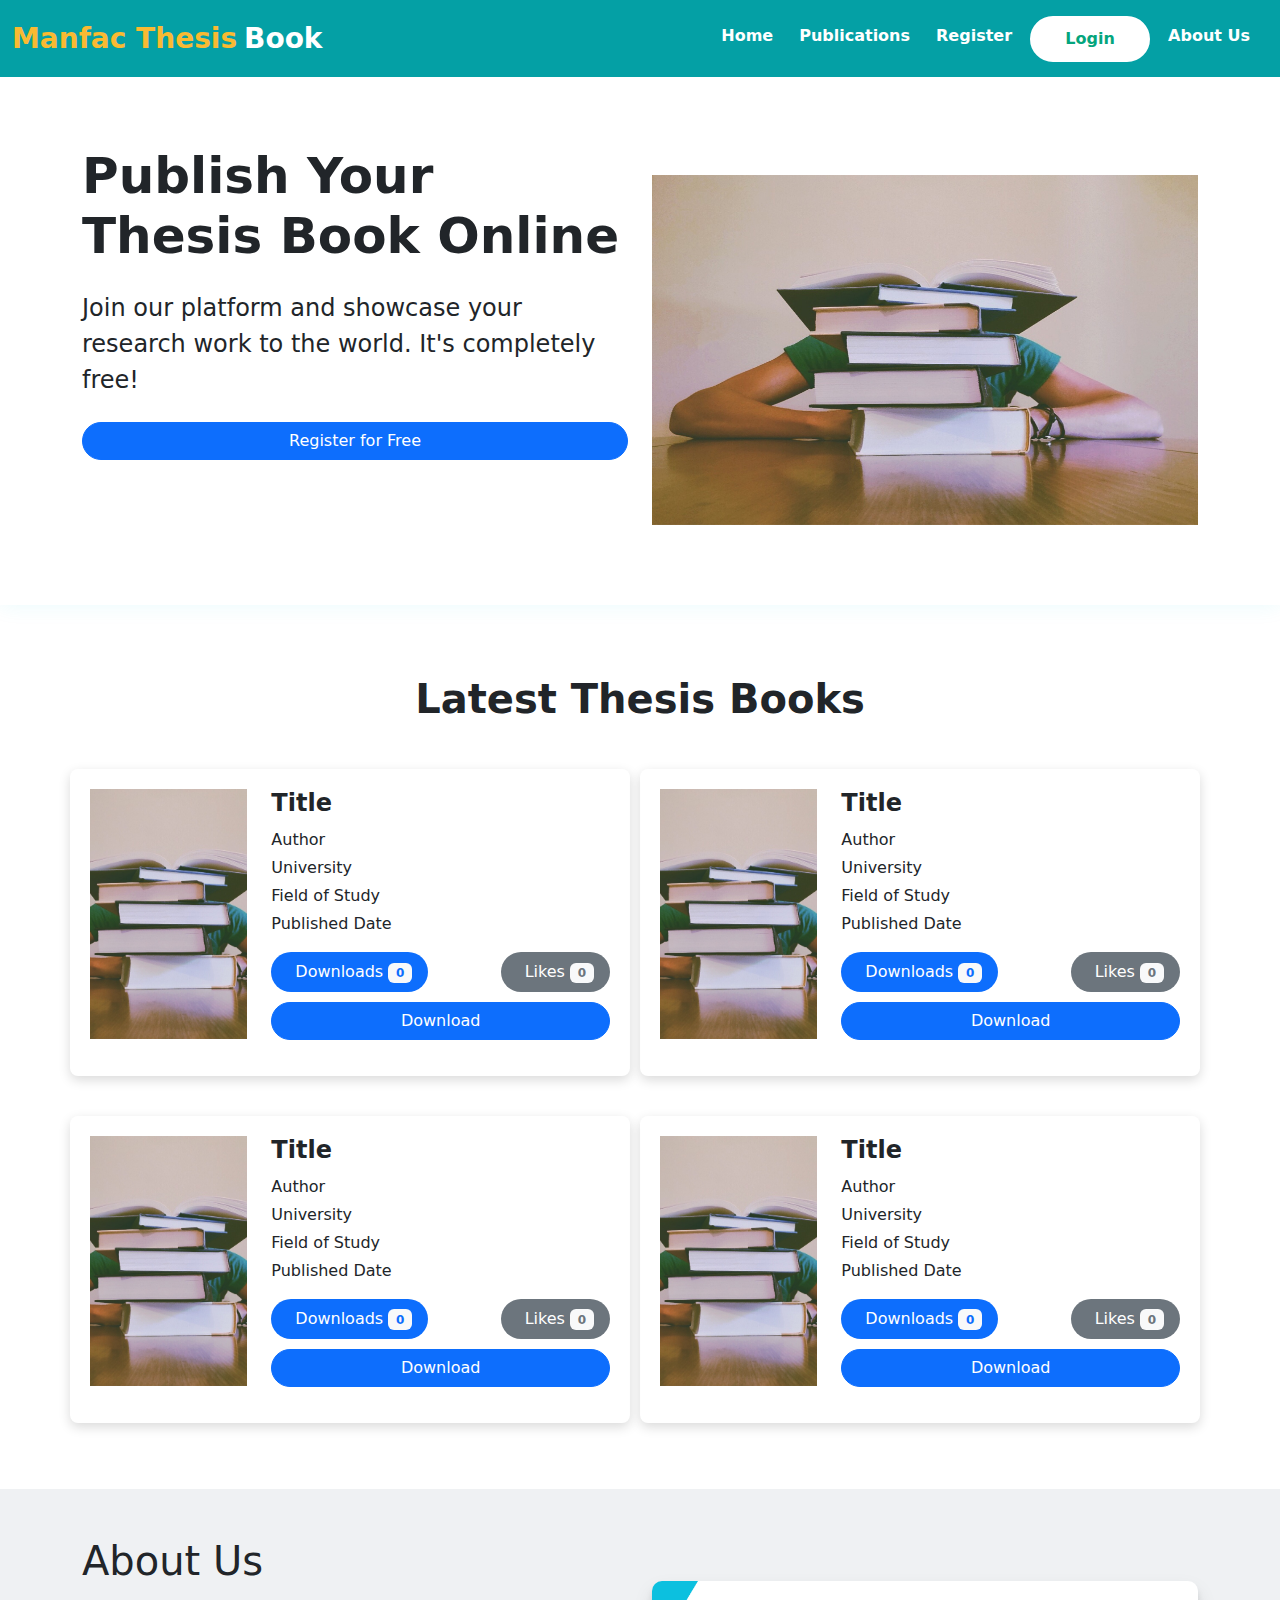
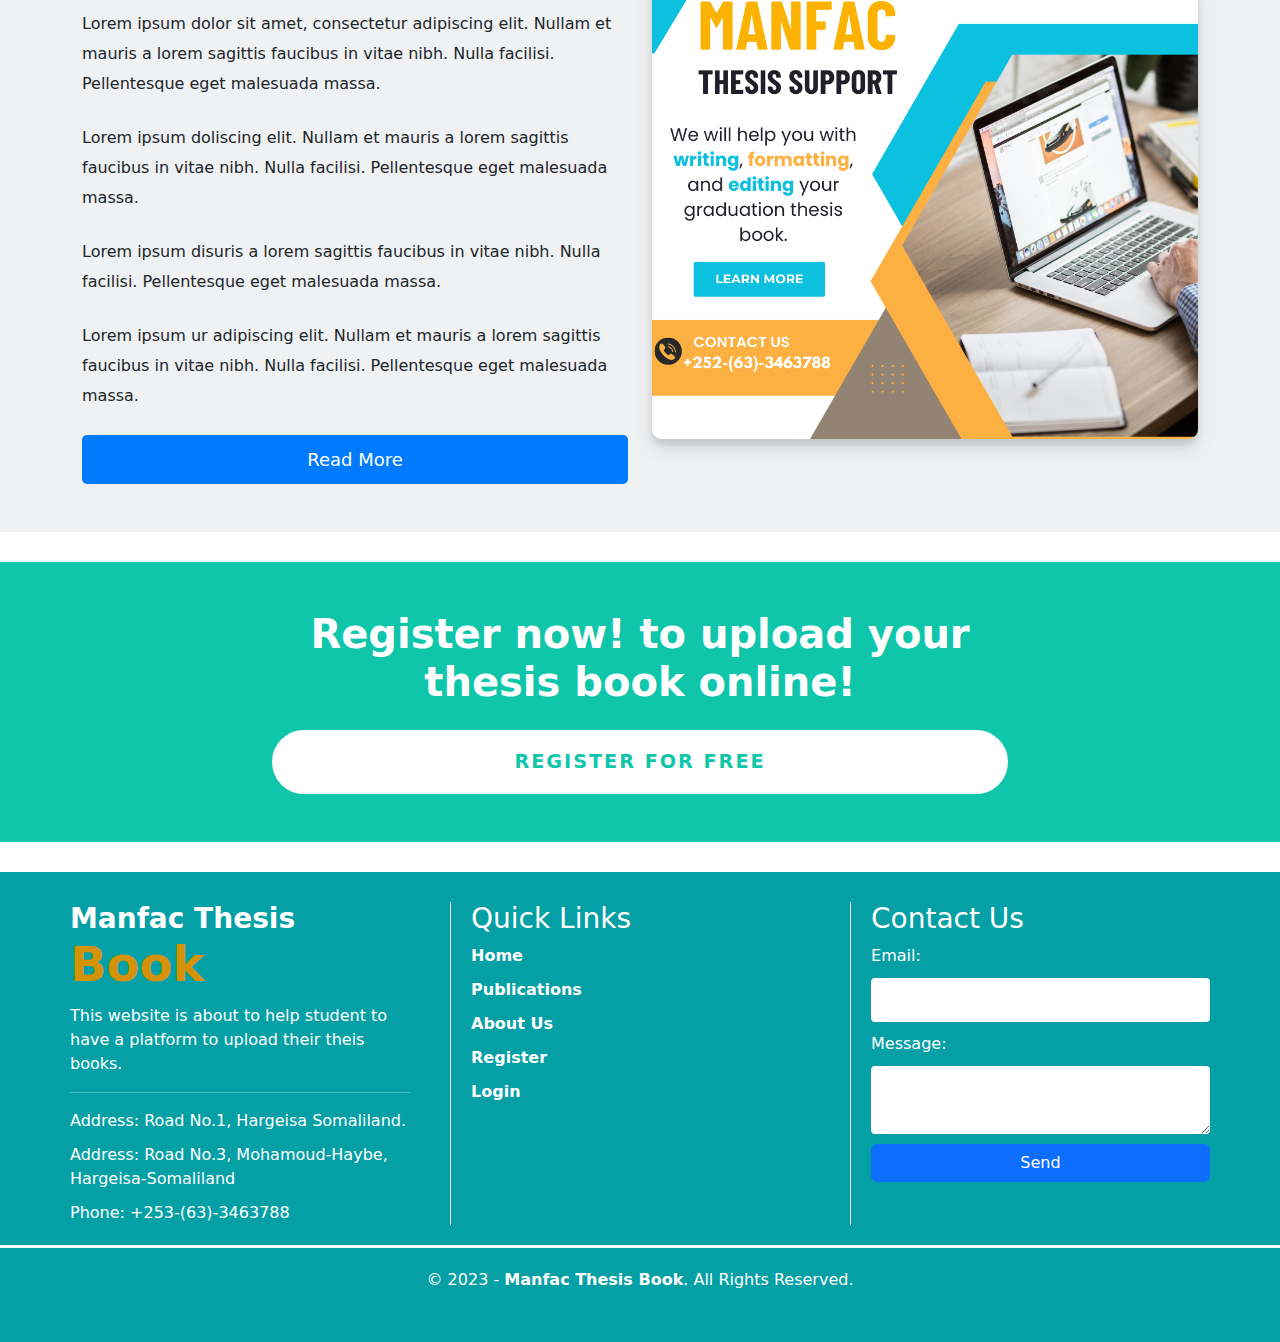
<file: index.html>
<!DOCTYPE html>
<html lang="en">
<head>
    <meta charset="UTF-8">
    <meta http-equiv="X-UA-Compatible" content="IE=edge">
    <meta name="viewport" content="width=device-width, initial-scale=1.0">
    <title>Manfac Thesis Book</title>
    <link rel="stylesheet" href="custom-css/menu.css">
    <link rel="stylesheet" href="custom-css/home.css">
    <link rel="stylesheet" href="custom-css/footer.css">
    <link rel="stylesheet" href="css/bootstrap.min.css">
</head>
<body>
  <!-- Navigation menu -->
    <nav class="navbar navbar-expand-lg navbar-light fixed-top">
        <div class="container-fluid">
          <a class="navbar-brand" href="#"><strong><span class="first-part">Manfac Thesis</span> <span class="navbar-brand-book">Book</span></strong></a>
          <button class="navbar-toggler" type="button" data-bs-toggle="collapse" data-bs-target="#navbarNav"
            aria-controls="navbarNav" aria-expanded="false" aria-label="Toggle navigation">
            <span class="navbar-toggler-icon"></span>
          </button>
          <div class="collapse navbar-collapse justify-content-center" id="navbarNav">
            <ul class="navbar-nav">
              <li class="nav-item">
                <a class="nav-link" href="index.html">Home</a>
              </li>
              <li class="nav-item">
                <a class="nav-link" href="publication.html">Publications</a>
              </li>
              <li class="nav-item">
                <a class="nav-link register-button" href="register.html">Register</a>
              </li>
              <li class="nav-item">
                <a class="nav-link login-button" href="login.html">Login</a>
              </li>
              <li class="nav-item">
                <a class="nav-link" href="about.html">About Us</a>
              </li>
            </ul>
          </div>
        </div>
    </nav>
      
     
        <section id="banner">
          <div class="container">
            <div class="row align-items-center">
              <div class="col-md-6">
                <h1 class="mb-4">Publish Your Thesis Book Online</h1>
                <p class="mb-4">Join our platform and showcase your research work to the world. It's completely free!</p>
                <a href="#" class="btn btn-primary">Register for Free</a>
              </div>
              <div class="col-md-6">
                <img src="books-927394_1920.jpg" class="img-fluid" alt="Banner Image">
              </div>
            </div>
          </div>
        </section>

        <section id="latest-books">
          <div class="container">
            <div class="row mb-3">
              <div class="col">
                <h2>Latest Thesis Books</h2>
              </div>
            </div>
            <div class="row row-cols-1 row-cols-md-3 g-4">

              <!-- Latest thesis books cards will be dynamically added here using PHP -->
              <div class="card-body">
                <div class="row">
                  <div class="col-md-4">
                    <img src="books-927394_1920.jpg" class="card-img-top" alt="...">
                  </div>
                  <div class="col-md-8">
                    <h5 class="card-title">Title</h5>
                    <p class="card-text mb-1">Author</p>
                    <p class="card-text mb-1">University</p>
                    <p class="card-text mb-1">Field of Study</p>
                    <p class="card-text mb-1">Published Date</p>
                    <div class="d-flex justify-content-between align-items-center mt-3">
                      <div class="bg-primary text-white rounded-pill px-3 py-2">
                        <i class="fas fa-download me-2"></i>Downloads <span class="badge bg-light text-primary">0</span>
                      </div>
                      <div class="bg-secondary text-white rounded-pill px-3 py-2">
                        <i class="fas fa-thumbs-up me-2"></i>Likes <span class="badge bg-light text-secondary">0</span>
                      </div>
                    </div>
                    <p><a href="#" class="btn btn-primary">Download</a></p>
                  </div>
                </div>
              </div>
              <!-- Latest thesis books cards will be dynamically added here using PHP -->
              <div class="card-body">
                <div class="row">
                  <div class="col-md-4">
                    <img src="books-927394_1920.jpg" class="card-img-top" alt="...">
                  </div>
                  <div class="col-md-8">
                    <h5 class="card-title">Title</h5>
                    <p class="card-text mb-1">Author</p>
                    <p class="card-text mb-1">University</p>
                    <p class="card-text mb-1">Field of Study</p>
                    <p class="card-text mb-1">Published Date</p>
                    <div class="d-flex justify-content-between align-items-center mt-3">
                      <div class="bg-primary text-white rounded-pill px-3 py-2">
                        <i class="fas fa-download me-2"></i>Downloads <span class="badge bg-light text-primary">0</span>
                      </div>
                      <div class="bg-secondary text-white rounded-pill px-3 py-2">
                        <i class="fas fa-thumbs-up me-2"></i>Likes <span class="badge bg-light text-secondary">0</span>
                      </div>
                    </div>
                    <p><a href="#" class="btn btn-primary">Download</a></p>
                  </div>
                </div>
              </div>
              <!-- Latest thesis books cards will be dynamically added here using PHP -->
              <div class="card-body">
                <div class="row">
                  <div class="col-md-4">
                    <img src="books-927394_1920.jpg" class="card-img-top" alt="...">
                  </div>
                  <div class="col-md-8">
                    <h5 class="card-title">Title</h5>
                    <p class="card-text mb-1">Author</p>
                    <p class="card-text mb-1">University</p>
                    <p class="card-text mb-1">Field of Study</p>
                    <p class="card-text mb-1">Published Date</p>
                    <div class="d-flex justify-content-between align-items-center mt-3">
                      <div class="bg-primary text-white rounded-pill px-3 py-2">
                        <i class="fas fa-download me-2"></i>Downloads <span class="badge bg-light text-primary">0</span>
                      </div>
                      <div class="bg-secondary text-white rounded-pill px-3 py-2">
                        <i class="fas fa-thumbs-up me-2"></i>Likes <span class="badge bg-light text-secondary">0</span>
                      </div>
                    </div>
                    <p><a href="#" class="btn btn-primary">Download</a></p>
                  </div>
                </div>
              </div>
              <!-- Latest thesis books cards will be dynamically added here using PHP -->
              <div class="card-body">
                <div class="row">
                  <div class="col-md-4">
                    <img src="books-927394_1920.jpg" class="card-img-top" alt="...">
                  </div>
                  <div class="col-md-8">
                    <h5 class="card-title">Title</h5>
                    <p class="card-text mb-1">Author</p>
                    <p class="card-text mb-1">University</p>
                    <p class="card-text mb-1">Field of Study</p>
                    <p class="card-text mb-1">Published Date</p>
                    <div class="d-flex justify-content-between align-items-center mt-3">
                      <div class="bg-primary text-white rounded-pill px-3 py-2">
                        <i class="fas fa-download me-2"></i>Downloads <span class="badge bg-light text-primary">0</span>
                      </div>
                      <div class="bg-secondary text-white rounded-pill px-3 py-2">
                        <i class="fas fa-thumbs-up me-2"></i>Likes <span class="badge bg-light text-secondary">0</span>
                      </div>
                    </div>
                    <p><a href="#" class="btn btn-primary">Download</a></p>
                  </div>
                </div>
              </div>
              <!--  -->
            </div>
          </div>
        </section>

        <section id="about-us" class=" py-5">
          <div class="container">
            <div class="row">
              <div class="col-lg-6">
                <h2 class="mb-4">About Us</h2>
                <p class="mb-4">Lorem ipsum dolor sit amet, consectetur adipiscing elit. Nullam et mauris a lorem sagittis faucibus in vitae nibh. Nulla facilisi. Pellentesque eget malesuada massa.</p>
                <p class="mb-4">Lorem ipsum doliscing elit. Nullam et mauris a lorem sagittis faucibus in vitae nibh. Nulla facilisi. Pellentesque eget malesuada massa.</p>
                <p class="mb-4">Lorem ipsum disuris a lorem sagittis faucibus in vitae nibh. Nulla facilisi. Pellentesque eget malesuada massa.</p>
                <p class="mb-4">Lorem ipsum ur adipiscing elit. Nullam et mauris a lorem sagittis faucibus in vitae nibh. Nulla facilisi. Pellentesque eget malesuada massa.</p>

                <a href="#" class="btn">Read More</a>
              </div>
              <div class="col-lg-6">
                <img src="MANFAC THESIS SUPPORT (2).png" alt="About Us Image" class="img-fluid about-image">
              </div>
            </div>
          </div>
        </section>

        <section id="cta" class="text-center py-5">
          <div class="container">
            <div class="row">
              <div class="col-md-8 mx-auto">
                <h2 class="text-white mb-4">Register now! to upload your thesis book online!</h2>
                <a href="#" class="btn btn-primary btn-lg">Register for free</a>
              </div>
            </div>
          </div>
        </section>
        

    

    <!-- Footer of the website  -->
    <footer>
      <div class="footer-container">
        <div class="about-us">
          <h3><strong>Manfac Thesis <span class="navbar-footer-book">Book</span></strong></h3>
          <p></p>
          <p>This website is about to help student to have a platform to upload their theis books. </p>
          <hr>
          <p>Address: Road No.1, Hargeisa Somaliland.</p>
          <p>Address: Road No.3, Mohamoud-Haybe, Hargeisa-Somaliland</p>
          <p>Phone: +253-(63)-3463788</p>
        </div>
        <br>
        <div class="quick-links">
          <h3>Quick Links</h3>
          <ul>
            <li><a href="index.html">Home</a></li>
            <li><a href="publication.html">Publications</a></li>
            <li><a href="about.html">About Us</a></li>
            <li><a href="register.html">Register</a></li>
            <li><a href="login.html">Login</a></li>
          </ul>
        </div>
        <div class="contact-us">
          <h3>Contact Us</h3>
          <form>
            <label for="email">Email:</label>
            <input type="email" id="email" name="email">
            <label for="message">Message:</label>
            <textarea id="message" name="message"></textarea>
            <button type="submit" class="btn btn-primary">Send</button>
          </form>
        </div>
      </div>
      <div class="footer-bottom">
        <p>&copy; 2023 - <strong>Manfac Thesis <span>Book</span></strong>. All Rights Reserved.</p>
      </div>
    </footer>
    
    
    
    <script src="js/bootstrap.min.js"></script>
    <script src="custom-js/menu.js"></script>   
</body>
</html>
</file>
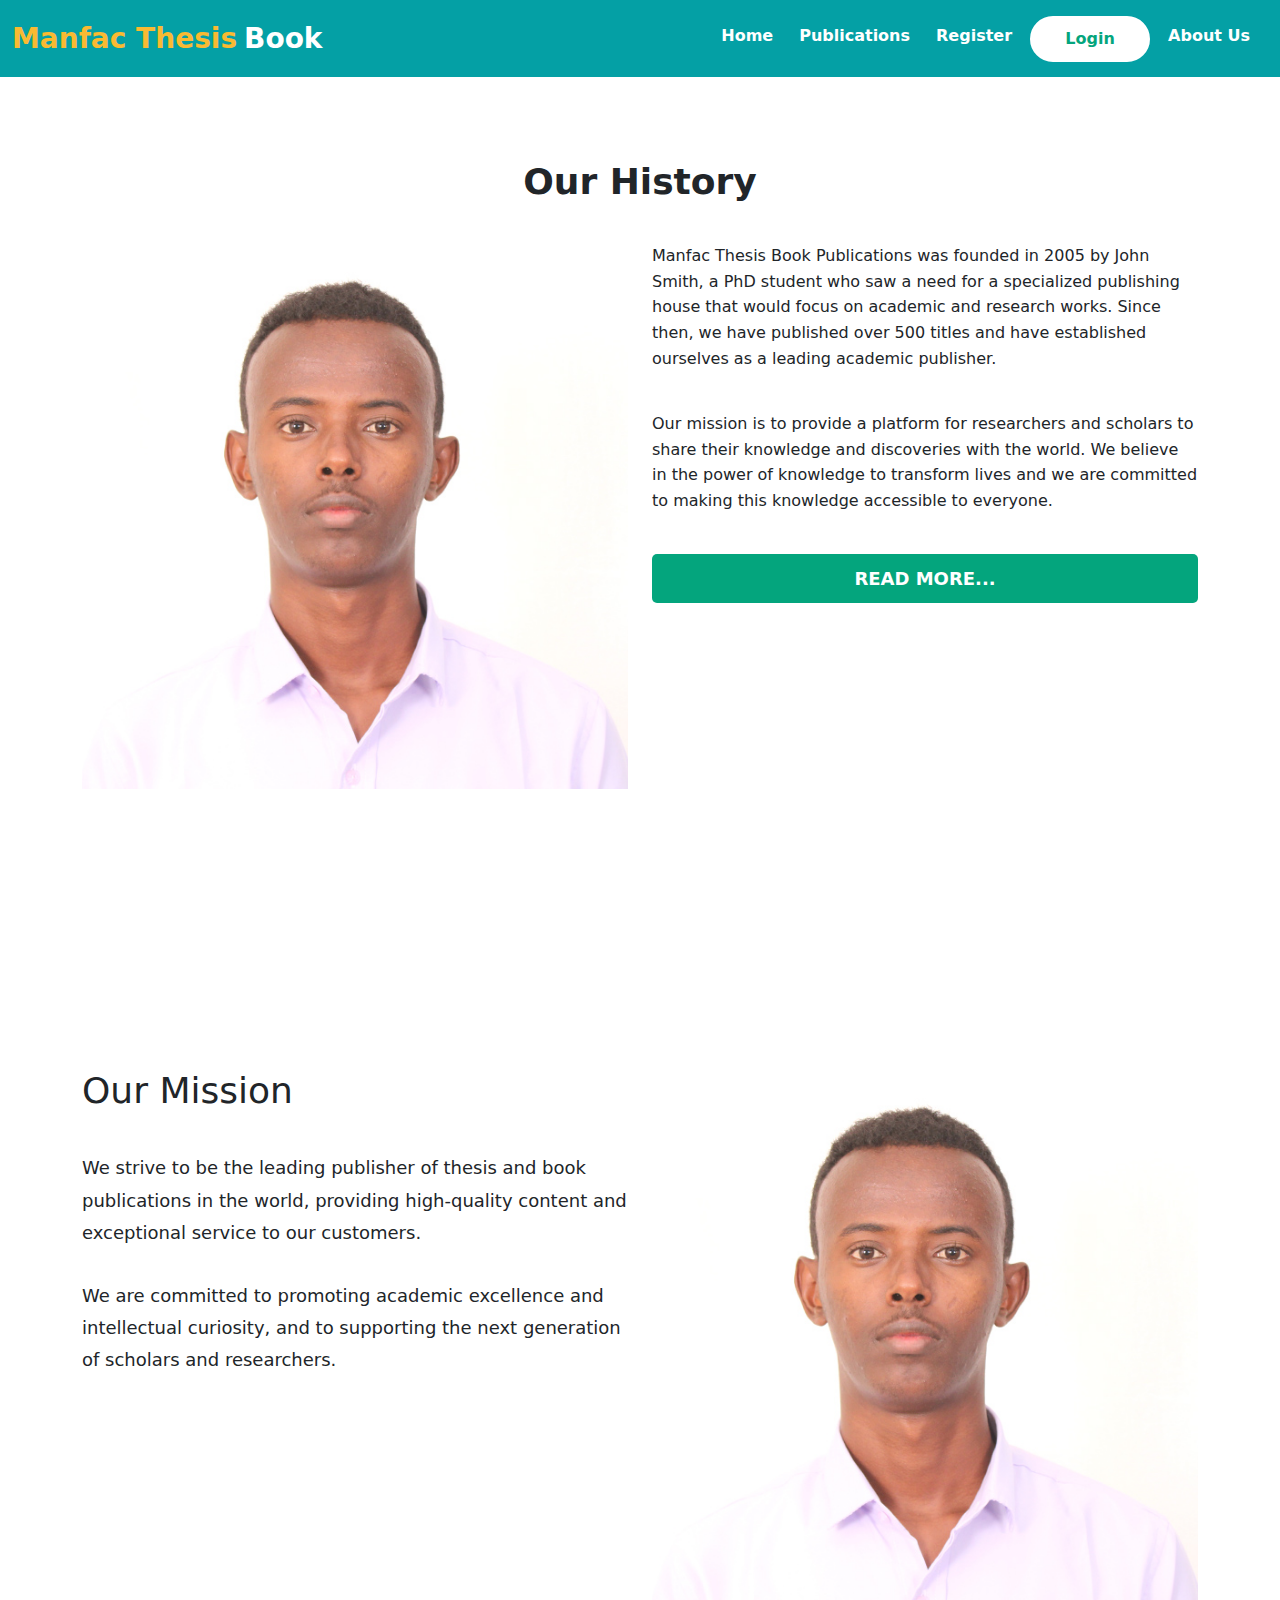
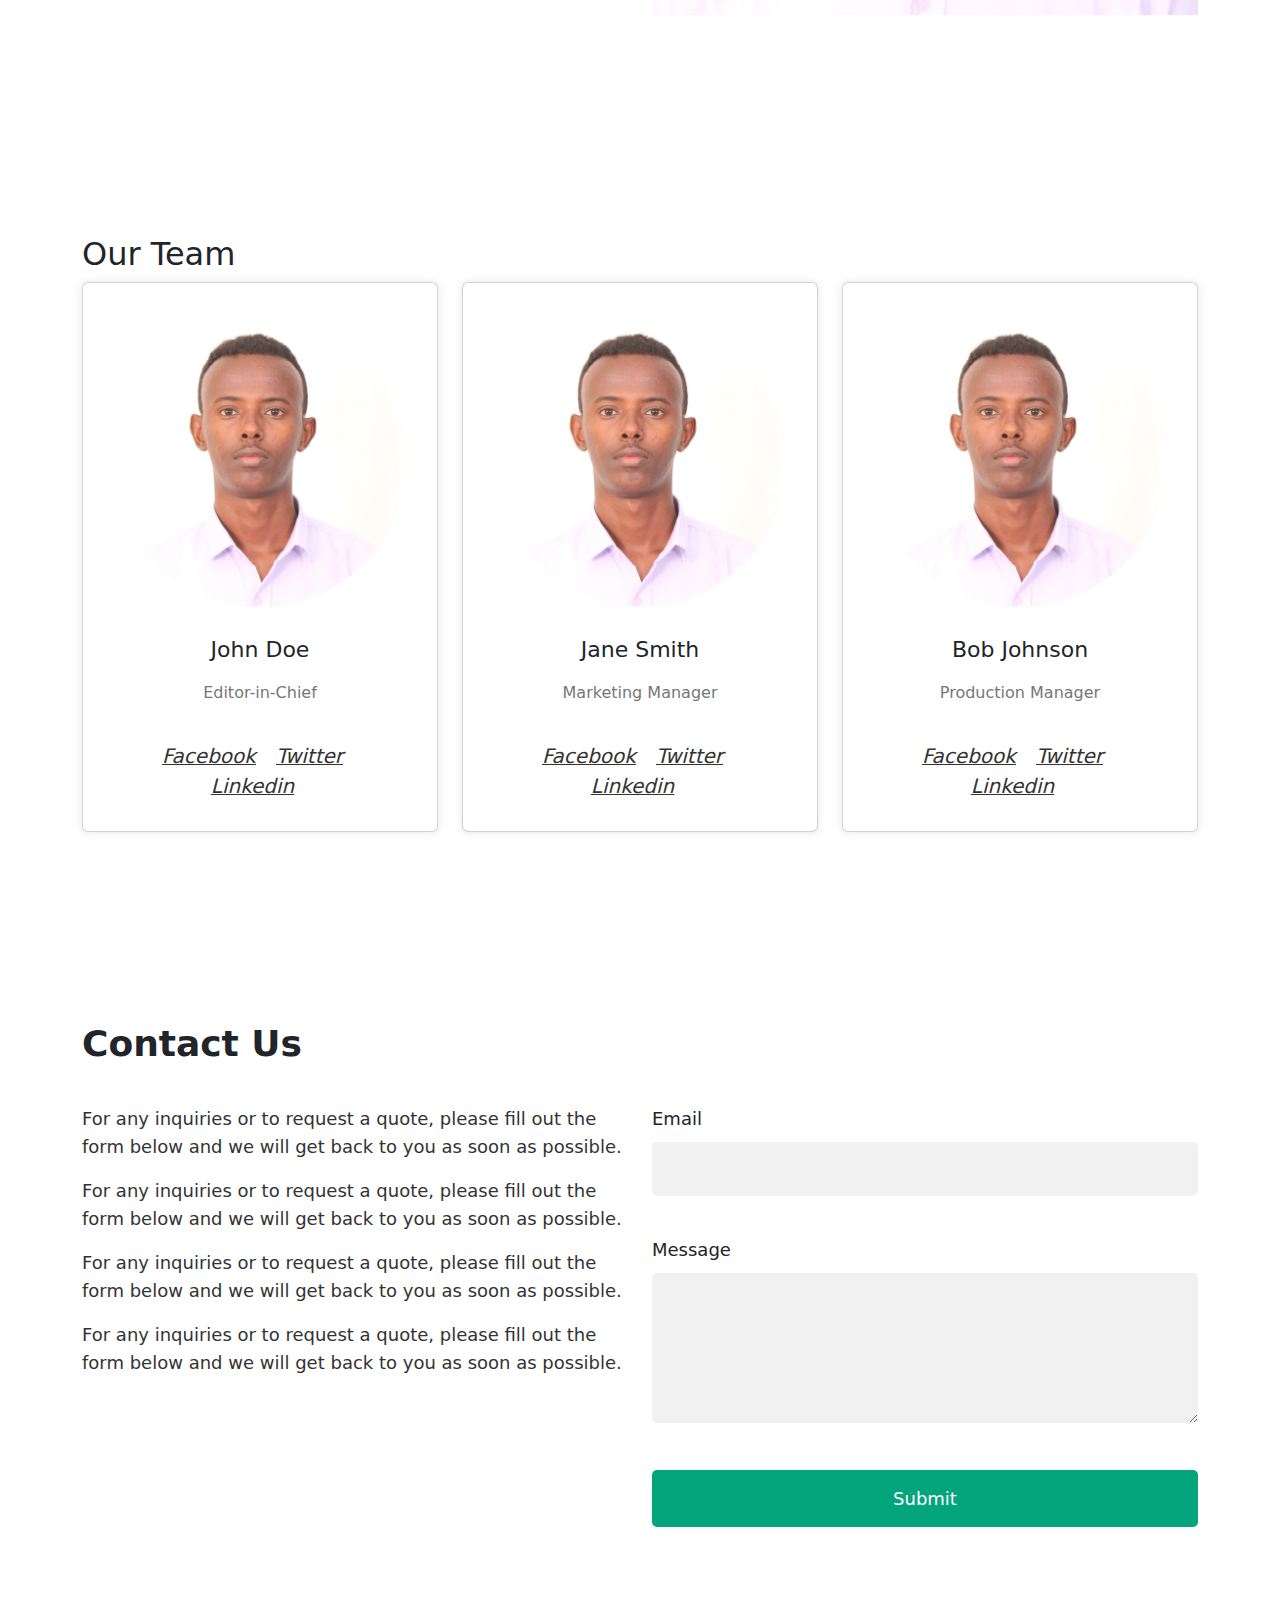
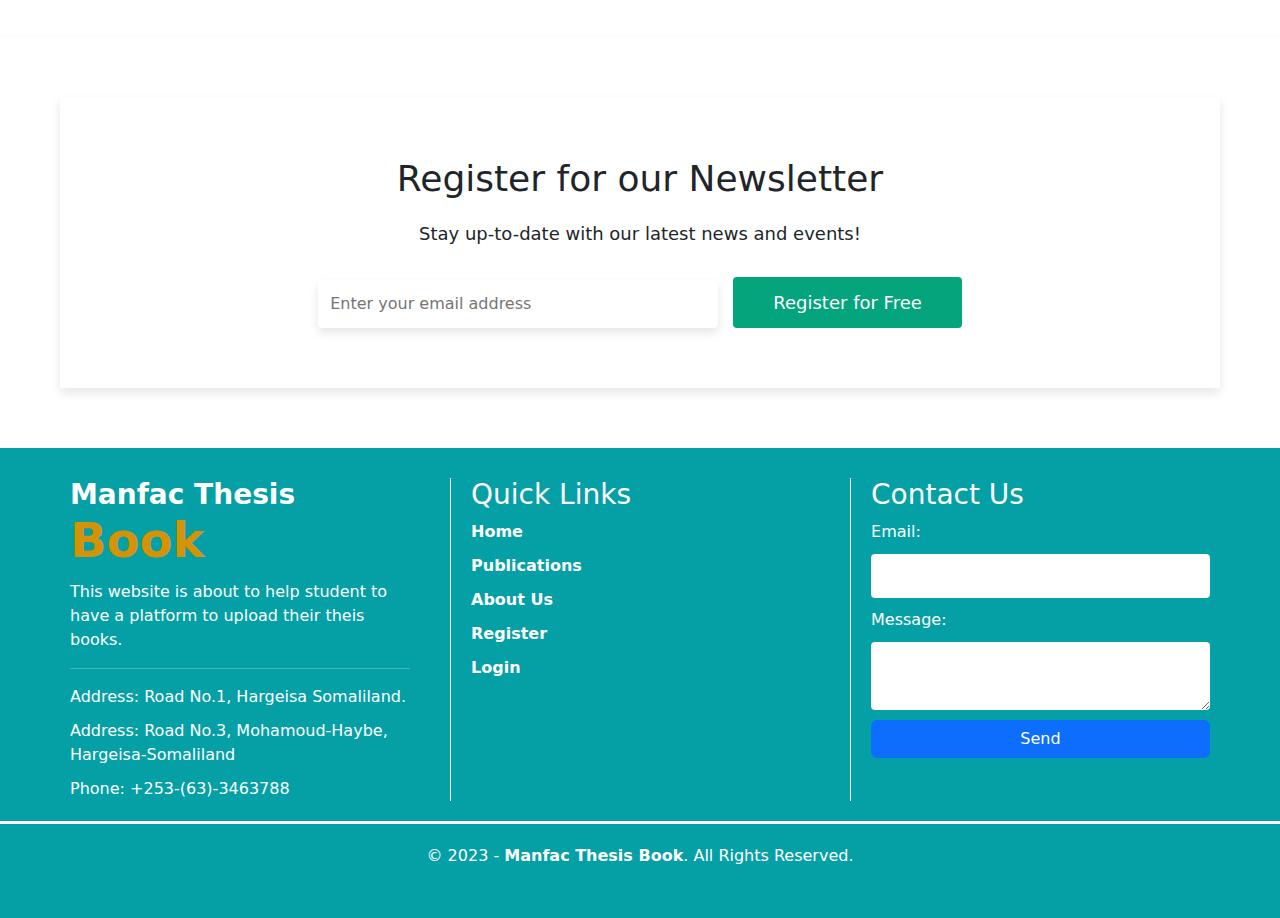
<file: about.html>
<!DOCTYPE html>
<html lang="en">
<head>
    <meta charset="UTF-8">
    <meta http-equiv="X-UA-Compatible" content="IE=edge">
    <meta name="viewport" content="width=device-width, initial-scale=1.0">
    <title>Manfac Thesis Book</title>
    <link rel="stylesheet" href="custom-css/menu.css">
    <link rel="stylesheet" href="custom-css/footer.css">
    <link rel="stylesheet" href="custom-css/about.css">
    <link rel="stylesheet" href="css/bootstrap.min.css">
</head>
<body>
  <!-- Navigation menu -->
    <nav class="navbar navbar-expand-lg navbar-light fixed-top">
        <div class="container-fluid">
          <a class="navbar-brand" href="#"><strong><span class="first-part">Manfac Thesis</span> <span class="navbar-brand-book">Book</span></strong></a>
          <button class="navbar-toggler" type="button" data-bs-toggle="collapse" data-bs-target="#navbarNav"
            aria-controls="navbarNav" aria-expanded="false" aria-label="Toggle navigation">
            <span class="navbar-toggler-icon"></span>
          </button>
          <div class="collapse navbar-collapse justify-content-center" id="navbarNav">
            <ul class="navbar-nav">
              <li class="nav-item">
                <a class="nav-link" href="index.html">Home</a>
              </li>
              <li class="nav-item">
                <a class="nav-link" href="publication.html">Publications</a>
              </li>
              <li class="nav-item">
                <a class="nav-link register-button" href="register.html">Register</a>
              </li>
              <li class="nav-item">
                <a class="nav-link login-button" href="login.html">Login</a>
              </li>
              <li class="nav-item">
                <a class="nav-link" href="about.html">About Us</a>
              </li>
            </ul>
          </div>
        </div>
    </nav>
      
    <!-- Main body of about us page -->
    <div class="main-container">
        <section class="history-section">
            <div class="history-section">
                <div class="container">
                  <h2>Our History</h2>
                  <div class="row">
                    <div class="col-md-6">
                      <img src="p_picture.JPG" alt="History">
                    </div>
                    <div class="col-md-6">
                      <p>Manfac Thesis Book Publications was founded in 2005 by John Smith, a PhD student who saw a need for a specialized publishing house that would focus on academic and research works. Since then, we have published over 500 titles and have established ourselves as a leading academic publisher.</p>
                      <p>Our mission is to provide a platform for researchers and scholars to share their knowledge and discoveries with the world. We believe in the power of knowledge to transform lives and we are committed to making this knowledge accessible to everyone.</p>
                      <a href="#" class="btn read-more">Read More...</a>
                    </div>
                  </div>
                </div>
              </div>              
        </section>
  
        <section class="mission-section">
          <!-- Mission Section -->
            <div class="mission-section">
                <div class="container">
                <div class="row">
                    <div class="col-md-6">
                    <h2>Our Mission</h2>
                    <p>We strive to be the leading publisher of thesis and book publications in the world, providing high-quality content and exceptional service to our customers.</p>
                    <p>We are committed to promoting academic excellence and intellectual curiosity, and to supporting the next generation of scholars and researchers.</p>
                    </div>
                    <div class="col-md-6">
                    <img src="p_picture.JPG" alt="Mission Image">
                    </div>
                </div>
                </div>
            </div>
        </section>
  
        <section class="team-members-section">
          <!-- Team Members Section -->
            <div class="team-section">
                <div class="container">
                <h2>Our Team</h2>
                <div class="row">
                    <div class="col-md-4">
                    <div class="card">
                        <img src="p_picture.JPG" alt="Team Member 1">
                        <h3>John Doe</h3>
                        <p>Editor-in-Chief</p>
                        <div class="social-media-links">
                            <a href="#"><i class="fab fa-facebook">Facebook</i></a>
                            <a href="#"><i class="fab fa-twitter">Twitter</i></a>
                            <a href="#"><i class="fab fa-linkedin">Linkedin</i></a>
                        </div>
                    </div>
                    </div>
                    <div class="col-md-4">
                    <div class="card">
                        <img src="p_picture.JPG" alt="Team Member 2">
                        <h3>Jane Smith</h3>
                        <p>Marketing Manager</p>
                        <div class="social-media-links">
                            <a href="#"><i class="fab fa-facebook">Facebook</i></a>
                            <a href="#"><i class="fab fa-twitter">Twitter</i></a>
                            <a href="#"><i class="fab fa-linkedin">Linkedin</i></a>
                        </div>
                    </div>
                    </div>
                    <div class="col-md-4">
                    <div class="card">
                        <img src="p_picture.JPG" alt="Team Member 3">
                        <h3>Bob Johnson</h3>
                        <p>Production Manager</p>
                        <div class="social-media-links">
                        <a href="#"><i class="fab fa-facebook">Facebook</i></a>
                        <a href="#"><i class="fab fa-twitter">Twitter</i></a>
                        <a href="#"><i class="fab fa-linkedin">Linkedin</i></a>
                        </div>
                    </div>
                    </div>
                </div>
                </div>
            </div>
        </section>
  
        <section class="contact-section">
            <section id="contact-section">
                <div class="container">
                    <h2>Contact Us</h2>
                    <div class="row">
                        <div class="col-md-6">
                            <p>For any inquiries or to request a quote, please fill out the form below and we will get back to you as soon as possible.</p>
                            <p>For any inquiries or to request a quote, please fill out the form below and we will get back to you as soon as possible.</p>
                            <p>For any inquiries or to request a quote, please fill out the form below and we will get back to you as soon as possible.</p>
                            <p>For any inquiries or to request a quote, please fill out the form below and we will get back to you as soon as possible.</p>
                        </div>
                        <div class="col-md-6">
                            <form action="#" method="POST">
                                <div class="form-group">
                                  <label for="email">Email</label>
                                  <input type="email" id="email" name="email" required>
                                </div>
                                <div class="form-group">
                                  <label for="message">Message</label>
                                  <textarea id="message" name="message" required></textarea>
                                </div>
                                <button type="submit">Submit</button>
                              </form>
                        </div>
                    </div>                  
                </div>
              </section>              
        </section>

        <section class="call-to-action-banner">
            <div class="call-to-action-banner">
                <h2>Register for our Newsletter</h2>
                <p>Stay up-to-date with our latest news and events!</p>
                <form>
                  <input type="email" placeholder="Enter your email address">
                  <button type="submit">Register for Free</button>
                </form>
              </div>              
        </section>
      </div>
    
    <!-- Footer of the website  -->
    <footer>
      <div class="footer-container">
        <div class="about-us">
          <h3><strong>Manfac Thesis <span class="navbar-footer-book">Book</span></strong></h3>
          <p></p>
          <p>This website is about to help student to have a platform to upload their theis books. </p>
          <hr>
          <p>Address: Road No.1, Hargeisa Somaliland.</p>
          <p>Address: Road No.3, Mohamoud-Haybe, Hargeisa-Somaliland</p>
          <p>Phone: +253-(63)-3463788</p>
        </div>
        <br>
        <div class="quick-links">
          <h3>Quick Links</h3>
          <ul>
            <li><a href="index.html">Home</a></li>
            <li><a href="publication.html">Publications</a></li>
            <li><a href="about.html">About Us</a></li>
            <li><a href="register.html">Register</a></li>
            <li><a href="login.html">Login</a></li>
          </ul>
        </div>
        <div class="contact-us">
          <h3>Contact Us</h3>
          <form>
            <label for="email">Email:</label>
            <input type="email" id="email" name="email">
            <label for="message">Message:</label>
            <textarea id="message" name="message"></textarea>
            <button type="submit" class="btn btn-primary">Send</button>
          </form>
        </div>
      </div>
      <div class="footer-bottom">
        <p>&copy; 2023 - <strong>Manfac Thesis <span>Book</span></strong>. All Rights Reserved.</p>
      </div>
    </footer>
    
    
    <script src="js/bootstrap.min.js"></script>
    <script src="custom-js/menu.js"></script>  
</body>
</html>
</file>
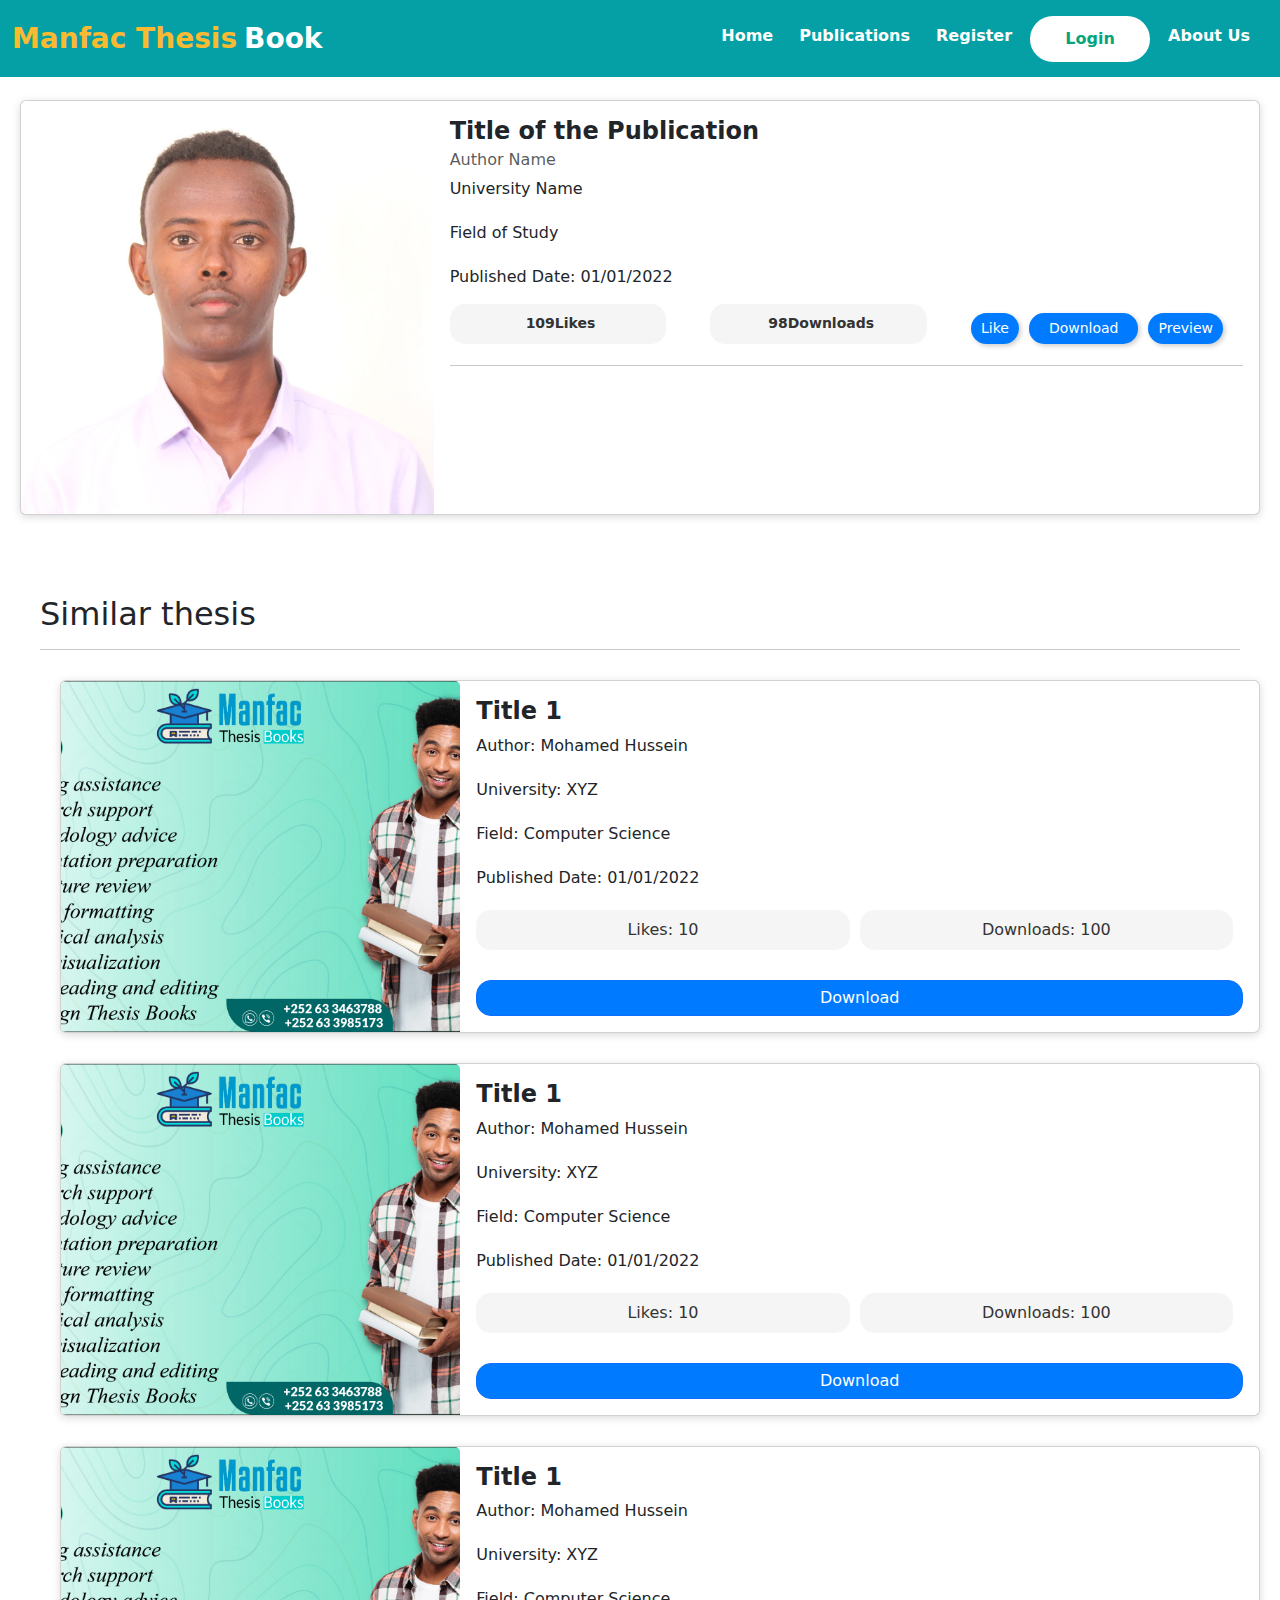
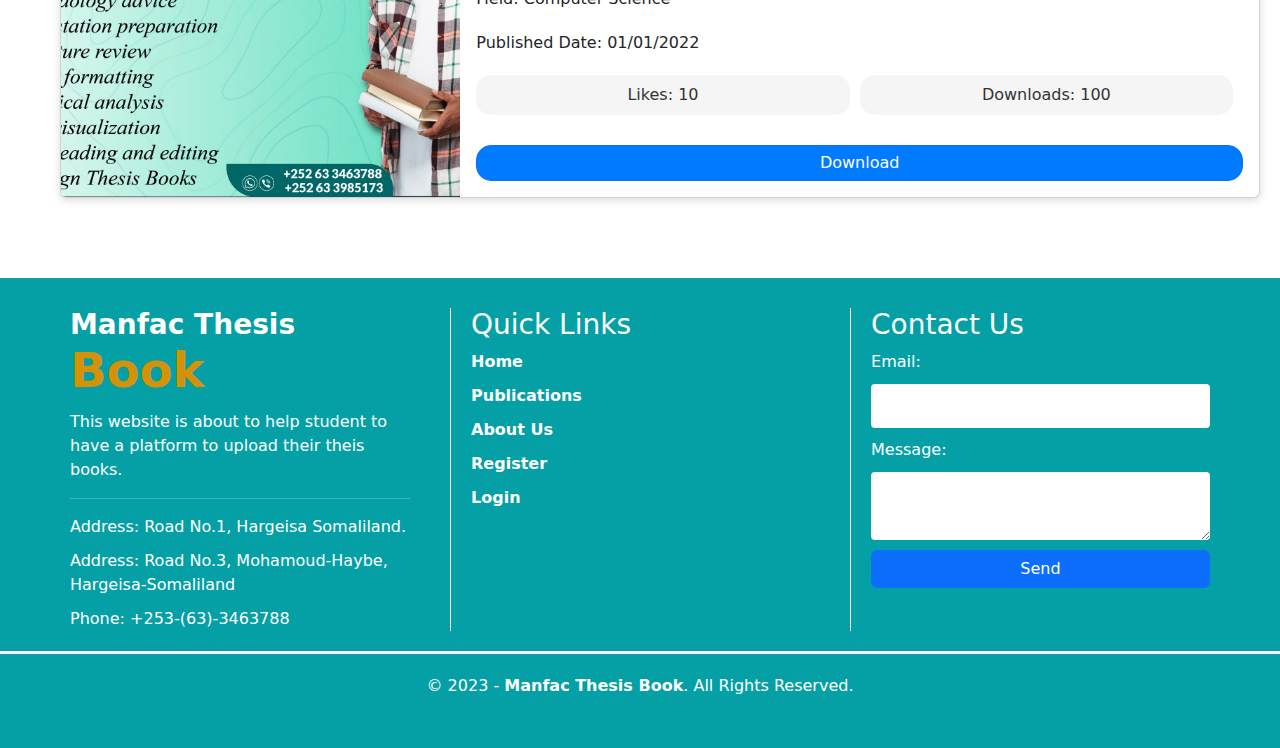
<file: download.html>
<!DOCTYPE html>
<html lang="en">
<head>
    <meta charset="UTF-8">
    <meta http-equiv="X-UA-Compatible" content="IE=edge">
    <meta name="viewport" content="width=device-width, initial-scale=1.0">
    <title>Manfac Thesis Book</title>
    <link rel="stylesheet" href="custom-css/menu.css">
    <link rel="stylesheet" href="custom-css/footer.css">
    <link rel="stylesheet" href="custom-css/download.css">
    <link rel="stylesheet" href="css/bootstrap.min.css">
</head>
<body>
    <!-- Navigation menu -->
    <nav class="navbar navbar-expand-lg navbar-light fixed-top">
        <div class="container-fluid">
          <a class="navbar-brand" href="#"><strong><span class="first-part">Manfac Thesis</span> <span class="navbar-brand-book">Book</span></strong></a>
          <button class="navbar-toggler" type="button" data-bs-toggle="collapse" data-bs-target="#navbarNav"
            aria-controls="navbarNav" aria-expanded="false" aria-label="Toggle navigation">
            <span class="navbar-toggler-icon"></span>
          </button>
          <div class="collapse navbar-collapse justify-content-center" id="navbarNav">
            <ul class="navbar-nav">
              <li class="nav-item">
                <a class="nav-link" href="index.html">Home</a>
              </li>
              <li class="nav-item">
                <a class="nav-link" href="publication.html">Publications</a>
              </li>
              <li class="nav-item">
                <a class="nav-link register-button" href="register.html">Register</a>
              </li>
              <li class="nav-item">
                <a class="nav-link login-button" href="login.html">Login</a>
              </li>
              <li class="nav-item">
                <a class="nav-link" href="about.html">About Us</a>
              </li>
            </ul>
          </div>
        </div>
    </nav>
      



<!-- Initial card -->
<div class="card mb-3" id="initial-card">
  <div class="row g-0">
    <div class="col-md-4">
      <img src="p_picture.JPG" class="img-fluid rounded-start" alt="Cover Image">
    </div>
    <div class="col-md-8">
      <div class="card-body">
        <h5 class="card-title">Title of the Publication</h5>
        <h6 class="card-subtitle mb-2 text-muted">Author Name</h6>
        <p class="card-text">University Name</p>
        <p class="card-text">Field of Study</p>
        <p class="card-text">Published Date: 01/01/2022</p>
        <div class="row">
          <div class="col">
            <p class="card-text" id="number-of-likes"><i class="bi bi-hand-thumbs-up"></i> 109 <span>Likes</span></p>
          </div>
          <div class="col">
            <p class="card-text" id="number-of-downloads"><i class="bi bi-cloud-download"></i> 98 <span>Downloads</span></p>
          </div>
          <div class="col">
            <button type="button" class="btn btn-primary btn-sm" id="liked">Like</button>
            <button type="button" class="btn btn-primary btn-sm" id="download-btns">Download</button>
            <button type="button" class="btn btn-primary btn-sm" id="preview-btn">Preview</button>
          </div>
        </div>
        <hr>
        <div class="card-text abstract" id="abstract-view">
          <h2>Abstract View</h2>
          <hr>
          <p>Lorem ipsum dolor sit amet, consectetur adipiscing elit. Sed quis tortor euismod, bibendum velit non, malesuada tellus. Ut sodales est quis risus eleifend, vel feugiat lorem pharetra. Suspendisse potenti. Proin vel sem a arcu efficitur porttitor. Etiam sit amet velit at quam accumsan semper. Vestibulum ante ipsum primis in faucibus orci luctus et ultrices posuere cubilia curae; Sed eleifend interdum arcu ut finibus. Mauris sed ipsum magna. Donec consequat imperdiet neque, eget viverra ex eleifend vel. Ut sit amet sapien ut nulla mollis luctus.</p>
        </div>
      </div>
    </div>
  </div>
</div>

<!-- similar thesis -->
<section id="similar-thesis">
  <h2>Similar thesis</h2>
  <hr>
  <!-- card one -->
  <div class="card margin-top mb-3" id="similar-thesis-row-2">
    <div class="row g-0" >
      <div class="col-md-4">
        <img src="manfac social poster-01.jpg" class="card-img-top h-100" style="object-fit: cover;">
      </div>
      <div class="col-md-8">
        <div class="card-body">
          <h5 class="card-title">Title 1</h5>
          <p class="card-text">Author: Mohamed Hussein</p>
          <p class="card-text">University: XYZ</p>
          <p class="card-text">Field: Computer Science</p>
          <p class="card-text">Published Date: 01/01/2022</p>
          <p class="card-text">
            <span class="card-text" id="number-of-likes">Likes: 10</span> 
            <span class="card-text" id="number-of-downloads">Downloads: 100</span> 
          </p>
          <a href="#" class="btn btn-primary" id="download-btns">Download</a>
        </div>
      </div>
    </div>
  </div>
  <!-- end of card -->
    <!-- card one -->
    <div class="card margin-top mb-3" id="similar-thesis-row-2">
      <div class="row g-0" >
        <div class="col-md-4">
          <img src="manfac social poster-01.jpg" class="card-img-top h-100" style="object-fit: cover;">
        </div>
        <div class="col-md-8">
          <div class="card-body">
            <h5 class="card-title">Title 1</h5>
            <p class="card-text">Author: Mohamed Hussein</p>
            <p class="card-text">University: XYZ</p>
            <p class="card-text">Field: Computer Science</p>
            <p class="card-text">Published Date: 01/01/2022</p>
            <p class="card-text">
              <span class="card-text" id="number-of-likes">Likes: 10</span> 
              <span class="card-text" id="number-of-downloads">Downloads: 100</span> 
            </p>
            <a href="#" class="btn btn-primary" id="download-btns">Download</a>
          </div>
        </div>
      </div>
    </div>
    <!-- end of card -->
      <!-- card one -->
  <div class="card margin-top mb-3" id="similar-thesis-row-2">
    <div class="row g-0" >
      <div class="col-md-4">
        <img src="manfac social poster-01.jpg" class="card-img-top h-100" style="object-fit: cover;">
      </div>
      <div class="col-md-8">
        <div class="card-body">
          <h5 class="card-title">Title 1</h5>
          <p class="card-text">Author: Mohamed Hussein</p>
          <p class="card-text">University: XYZ</p>
          <p class="card-text">Field: Computer Science</p>
          <p class="card-text">Published Date: 01/01/2022</p>
          <p class="card-text">
            <span class="card-text" id="number-of-likes">Likes: 10</span> 
            <span class="card-text" id="number-of-downloads">Downloads: 100</span> 
          </p>
          <a href="#" class="btn btn-primary" id="download-btns">Download</a>
        </div>
      </div>
    </div>
  </div>
  <!-- end of card -->

</section>


    <!-- Footer of the website  -->
    <footer>
      <div class="footer-container">
        <div class="about-us">
          <h3><strong>Manfac Thesis <span class="navbar-footer-book">Book</span></strong></h3>
          <p></p>
          <p>This website is about to help student to have a platform to upload their theis books. </p>
          <hr>
          <p>Address: Road No.1, Hargeisa Somaliland.</p>
          <p>Address: Road No.3, Mohamoud-Haybe, Hargeisa-Somaliland</p>
          <p>Phone: +253-(63)-3463788</p>
        </div>
        <br>
        <div class="quick-links">
          <h3>Quick Links</h3>
          <ul>
            <li><a href="index.html">Home</a></li>
            <li><a href="publication.html">Publications</a></li>
            <li><a href="about.html">About Us</a></li>
            <li><a href="register.html">Register</a></li>
            <li><a href="login.html">Login</a></li>
          </ul>
        </div>
        <div class="contact-us">
          <h3>Contact Us</h3>
          <form>
            <label for="email">Email:</label>
            <input type="email" id="email" name="email">
            <label for="message">Message:</label>
            <textarea id="message" name="message"></textarea>
            <button type="submit" class="btn btn-primary">Send</button>
          </form>
        </div>
      </div>
      <div class="footer-bottom">
        <p>&copy; 2023 - <strong>Manfac Thesis <span>Book</span></strong>. All Rights Reserved.</p>
      </div>
    </footer>


    
    
    <script src="js/bootstrap.min.js"></script>
    <script src="custom-js/menu.js"></script>  
    <script src="custom-js/download.js"></script>
</body>
</html>
</file>
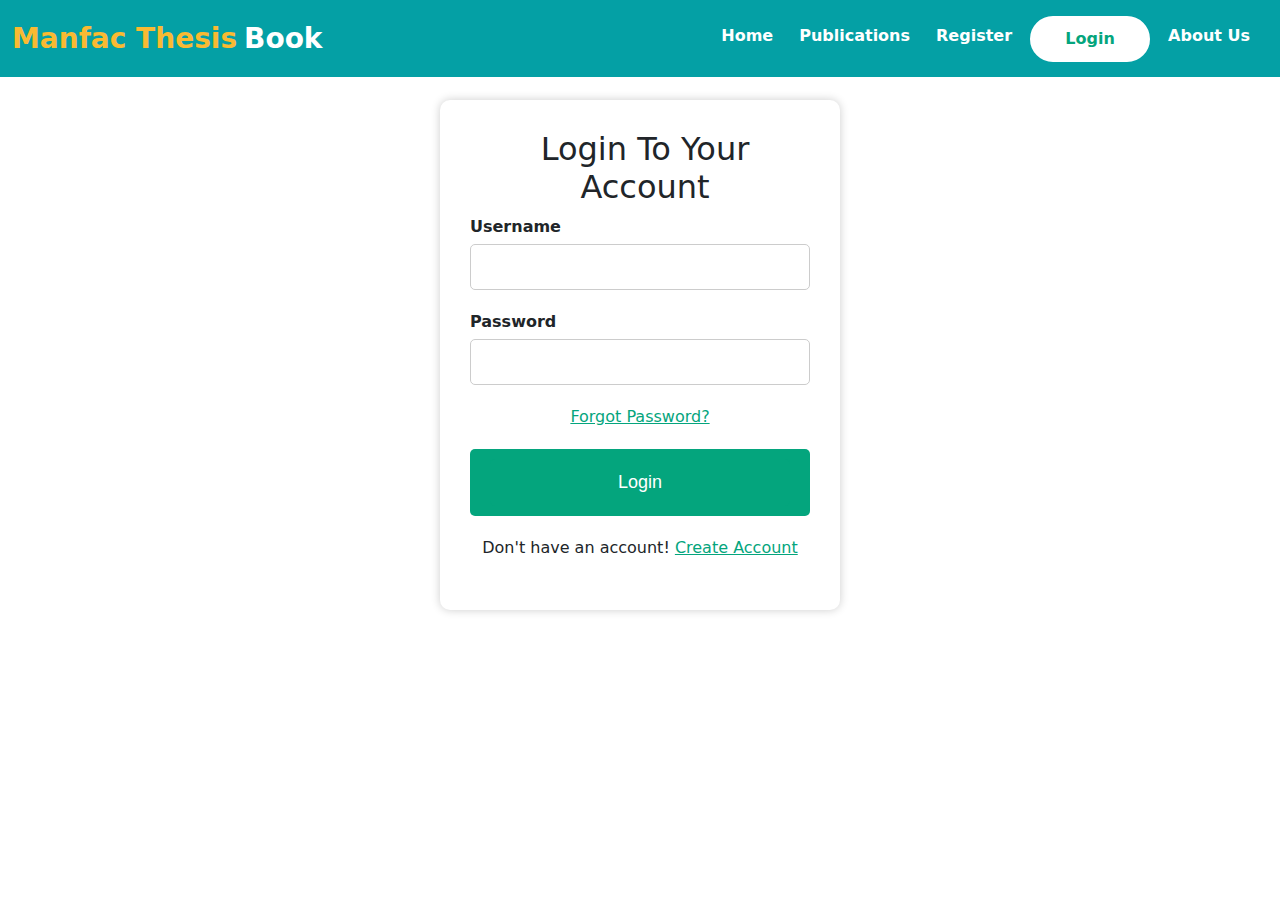
<file: login.html>
<!DOCTYPE html>
<html lang="en">
<head>
    <meta charset="UTF-8">
    <meta http-equiv="X-UA-Compatible" content="IE=edge">
    <meta name="viewport" content="width=device-width, initial-scale=1.0">
    <title>Manfac Thesis Book</title>
    <link rel="stylesheet" href="custom-css/menu.css">
    <link rel="stylesheet" href="custom-css/login.css">
    <link rel="stylesheet" href="css/bootstrap.min.css">
</head>
<body>
      <!-- Navigation menu -->
    <nav class="navbar navbar-expand-lg navbar-light fixed-top">
      <div class="container-fluid">
        <a class="navbar-brand" href="#"><strong><span class="first-part">Manfac Thesis</span> <span class="navbar-brand-book">Book</span></strong></a>
        <button class="navbar-toggler" type="button" data-bs-toggle="collapse" data-bs-target="#navbarNav"
          aria-controls="navbarNav" aria-expanded="false" aria-label="Toggle navigation">
          <span class="navbar-toggler-icon"></span>
        </button>
        <div class="collapse navbar-collapse justify-content-center" id="navbarNav">
          <ul class="navbar-nav">
            <li class="nav-item">
              <a class="nav-link" href="index.html">Home</a>
            </li>
            <li class="nav-item">
              <a class="nav-link" href="publication.html">Publications</a>
            </li>
            <li class="nav-item">
              <a class="nav-link register-button" href="register.html">Register</a>
            </li>
            <li class="nav-item">
              <a class="nav-link login-button" href="login.html">Login</a>
            </li>
            <li class="nav-item">
              <a class="nav-link" href="about.html">About Us</a>
            </li>
          </ul>
        </div>
      </div>
  </nav>

    
      <div class="login-form">
        <div class="login-container">
          <h2>Login To Your Account</h2>
          <form>
            <div class="form-group">
              <label for="username">Username</label>
              <input type="text" id="username" name="username" required>
            </div>
            <div class="form-group">
              <label for="password">Password</label>
              <input type="password" id="password" name="password" required>
            </div>
            <div class="form-group">
              <a href="#">Forgot Password?</a>
            </div>
            <div class="form-group">
              <button type="submit" class="btn"><a href="profile.html" class="btn">Login</a></button>
            </div>
          </form>
          <div class="form-group">
            <p>Don't have an account! <a href="register.html">Create Account</a></p>
          </div>
        </div>
      </div>
      
      
      <script src="js/bootstrap.min.js"></script>
      <script src="custom-js/menu.js"></script>   
</body>
</html>
</file>
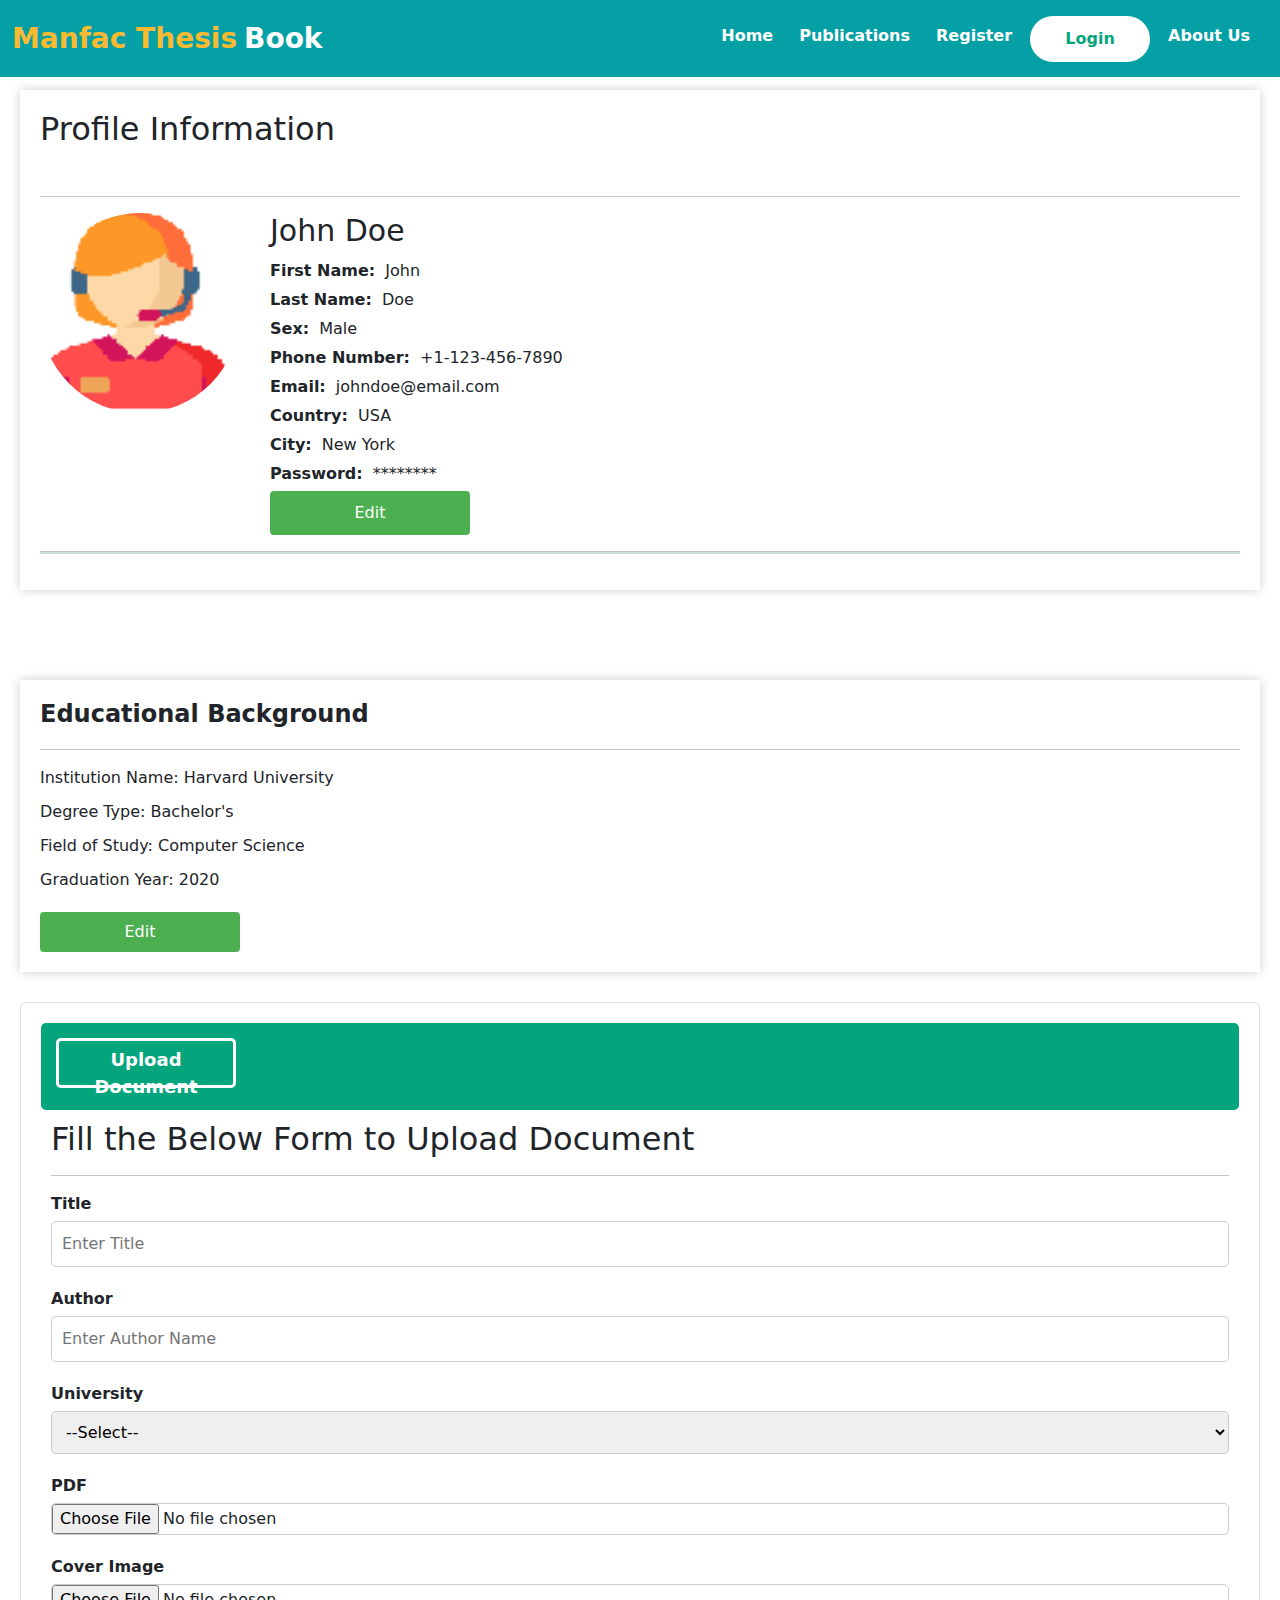
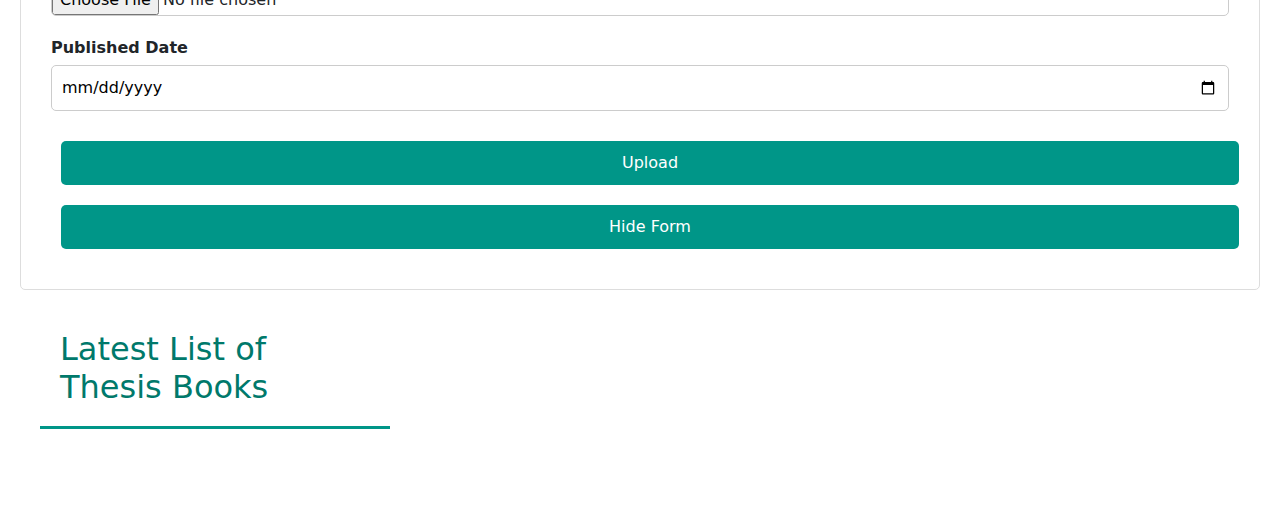
<file: profile.html>
<!DOCTYPE html>
<html lang="en">
<head>
    <meta charset="UTF-8">
    <meta http-equiv="X-UA-Compatible" content="IE=edge">
    <meta name="viewport" content="width=device-width, initial-scale=1.0">
    <title>Manfac Thesis Book</title>
    <link rel="stylesheet" href="custom-css/menu.css">
    <link rel="stylesheet" href="custom-css/profile.css">
    <link rel="stylesheet" href="custom-css/pop-up.css">
    <link rel="stylesheet" href="custom-css/uploadfile.css">
    <link rel="stylesheet" href="custom-css/pop-up-education.css">
    <link rel="stylesheet" href="css/bootstrap.min.css">
</head>
<body>
    <!-- Navigation menu -->
    <nav class="navbar navbar-expand-lg navbar-light fixed-top">
      <div class="container-fluid">
        <a class="navbar-brand" href="#"><strong><span class="first-part">Manfac Thesis</span> <span class="navbar-brand-book">Book</span></strong></a>
        <button class="navbar-toggler" type="button" data-bs-toggle="collapse" data-bs-target="#navbarNav"
          aria-controls="navbarNav" aria-expanded="false" aria-label="Toggle navigation">
          <span class="navbar-toggler-icon"></span>
        </button>
        <div class="collapse navbar-collapse justify-content-center" id="navbarNav">
          <ul class="navbar-nav">
            <li class="nav-item">
              <a class="nav-link" href="index.html">Home</a>
            </li>
            <li class="nav-item">
              <a class="nav-link" href="publication.html">Publications</a>
            </li>
            <li class="nav-item">
              <a class="nav-link register-button" href="register.html">Register</a>
            </li>
            <li class="nav-item">
              <a class="nav-link login-button" href="login.html">Login</a>
            </li>
            <li class="nav-item">
              <a class="nav-link" href="about.html">About Us</a>
            </li>
          </ul>
        </div>
      </div>
  </nav>

    
      <!-- Profile Page -->
      <div class="profile-container">
        <h2 class="profile-header">Profile Information</h2><br><hr>
        <div class="profile-section">
          <!-- <h2 class="basic-information">Basic Information</h2> -->
          <div class="profile-picture">
            <img src="customer-service.png" alt="Profile Picture">
          </div>
          <div class="profile-info">
            <h2>John Doe</h2>
            <ul>
              <li><strong>First Name:</strong> John</li>
              <li><strong>Last Name:</strong> Doe</li>
              <li><strong>Sex:</strong> Male</li>
              <li><strong>Phone Number:</strong> +1-123-456-7890</li>
              <li><strong>Email:</strong> johndoe@email.com</li>
              <li><strong>Country:</strong> USA</li>
              <li><strong>City:</strong> New York</li>
              <li><strong>Password:</strong> ********</li>
            </ul>
            <button class="edit-btn" id="edit-btn">Edit</button>
          </div>
        </div>
        <hr class="seperater">
      </div>
      <!-- pop-up form to edit the profile information -->
      <div class="pop-form-container">
        <div class="pop-form">
          <h2 class="pop-form-title">Edit Profile Information</h2>
          <hr>
          <form id="edit-form">
            <div class="form-group">
              <label for="firstName">First Name:</label>
              <input type="text" id="firstName" name="firstName" placeholder="Enter first name" required>
            </div>
            
            <div class="form-group">
              <label for="lastName">Last Name:</label>
              <input type="text" id="lastName" name="lastName" placeholder="Enter last name" required>
            </div>
            
            <div class="form-group">
              <label for="sex">Sex:</label>
              <select id="sex" name="sex" required>
                <option value="">Select sex</option>
                <option value="male">Male</option>
                <option value="female">Female</option>
              </select>
            </div>
            
            <div class="form-group">
              <label for="phoneNumber">Phone Number:</label>
              <input type="tel" id="phoneNumber" name="phoneNumber" placeholder="Enter phone number" required>
            </div>
            
            <div class="form-group">
              <label for="email">Email:</label>
              <input type="email" id="email" name="email" placeholder="Enter email" required>
            </div>
            
            <div class="form-group select-container">
              <label for="country">Country:</label>
              <select id="country" name="country">
                  <option value="">Select a country</option>
                  <option value="USA">USA</option>
                  <option value="Canada">Canada</option>
                  <option value="Mexico">Mexico</option>
                  <option value="Brazil">Brazil</option>
                  <option value="Argentina">Argentina</option>
                  <option value="Chile">Chile</option>
                  <option value="Peru">Peru</option>
                  <option value="Colombia">Colombia</option>
                  <option value="Ecuador">Ecuador</option>
                  <option value="Uruguay">Uruguay</option>
              </select>
            </div>
            
            <div class="form-group">
              <label for="password">Password:</label>
              <input type="password" id="password" name="password" placeholder="Enter password" required>
            </div>
      
            <div class="form-group">
              <label for="cover">Cover Image</label>
              <input type="file" id="cover" name="cover" accept="image/*" required />
            </div>
            
            <div class="form-group btn-container">
              <button type="submit" id="save-btn">Save</button>
              <button type="button" class="close-btn" id="close-btn">Close</button>
            </div>
          </form>
          <div class="pop-up-right-side">
            <h3 class="header-3">Note You Can Change Three Times each Hour on your Profile.</h3>
            <p>Lorem ipsum dolor sit amet, consectetur adipisicing elit. Dolore tenetur animi tempore magnam maiores vitae a necessitatibus mollitia error perspiciatis eligendi, fuga reiciendis sed amet nostrum repudiandae aperiam, sapiente odit!</p>
            <p class="btn help-btn"><a href="#">Support Team</a></p>
          </div>
        </div>
      </div>
      
      <!-- Education sections will be added here -->
      <div class="section" id="education-section">
        <h2>Educational Background</h2>
        <hr>
        <div class="profile-info">
          <ul>
            <li><span class="label">Institution Name:</span> <span class="value">Harvard University</span></li>
            <li><span class="label">Degree Type:</span> <span class="value">Bachelor's</span></li>
            <li><span class="label">Field of Study:</span> <span class="value">Computer Science</span></li>
            <li><span class="label">Graduation Year:</span> <span class="value">2020</span></li>
          </ul>
          <button class="edit-btn" id="education-edit-btn">Edit</button>
        </div>
      </div>
      
      <div class="pop-form-container-edu education-pop-form">
        <form action="#" method="POST" class="pop-form">
          <h2>Edit Educational Information</h2>
          <hr class="line">
          <div class="form-group">
            <label for="institution-name">Institution Name:</label>
            <input type="text" id="institution-name" name="institution-name">
          </div>
          <div class="form-group">
            <label for="degree-type">Degree Type:</label>
            <input type="text" id="degree-type" name="degree-type">
          </div>
          <div class="form-group">
            <label for="field-of-study">Field of Study:</label>
            <input type="text" id="field-of-study" name="field-of-study">
          </div>
          <div class="form-group">
            <label for="graduation-year">Graduation Year:</label>
            <input type="text" id="graduation-year" name="graduation-year">
          </div>
          <div class="form-group">
            
            <button type="button" class="save-button">Save</button>
            <button type="button" class="education-close-btn">Close</button>

          </div>
        </form>
      </div>
      
      
       <!--Upload Section Will Be here  -->
    <div class="upload-section">
      <div id="upload-form-container">
        <div class="toggle-button">
            <button id="toggle-form" class="toggle-form">Upload Document</button>
        </div>
      <form id="upload-form" enctype="multipart/form-data">
        <h2>Fill the Below Form to Upload Document</h2>
        <hr>
        <div class="form-input">
          <label for="title">Title</label>
          <input type="text" id="title" name="title" placeholder="Enter Title" required />
        </div>
        <div class="form-input">
          <label for="author">Author</label>
          <input type="text" id="author" name="author" placeholder="Enter Author Name" required />
        </div>
        <div class="form-input">
          <label for="university">University</label>
          <select name="university" id="filter-university-form">
            <option value="">--Select--</option>
            <option value="Civil Service Institute">Civil Service Institute</option>
            <option value="Gollis University">Gollis University</option>
            <option value="Admas University">Admas University</option>
          </select>
        </div>
        <div class="form-input">
          <label for="pdf">PDF</label>
          <input type="file" id="pdf" name="pdf" accept=".pdf" required />
        </div>
        <div class="form-input">
          <label for="cover">Cover Image</label>
          <input type="file" id="cover" name="cover" accept="image/*" required />
        </div>
        <div class="form-input">
          <label for="publishedDate">Published Date</label>
          <input type="date" id="publishedDate" name="publishedDate" required />
        </div>
        <div class="form-actions">
          <button type="submit">Upload</button> <br>
          <button type="button" id="hide-form">Hide Form</button>
        </div>
      </form>
    </div>
    <!--  -->
    <h2 class="main-body-header">Latest List of Thesis Books</h2>
    <div class="main-body">
      <!-- left side of the main body -->
        <div id="document-cards"></div>
      <!-- right side of the main body -->
        <!-- <div id="document-search-bar" class="document-search-bar">
          <div class="document-search-bar">
            <input type="text" name="search" id="search" placeholder="Search for thesis books...">
          </div>
          
            <div class="document-filters">
              <div class="filter-university">
                <label for="university">University:</label> <br>
              <select name="university" id="filter-university">
                <option value="">--Select--</option>
                <option value="university1">Civil Service Institute</option>
                <option value="university2">Gollis University</option>
                <option value="university3">Admas University</option>
              </select>
              </div>
              <label for="publication-date">Publication Date:</label>
              <input type="date" name="publication-date" id="publication-date">
              <label for="author-name">Author Name:</label>
              <input type="text" name="author-name" id="author-name">
            </div>
            <button type="submit" id="search-button"><i class="search-button"></i>Search</button>
        </div> -->
    </div>
    </div>
      


      
      

    <script src="js/bootstrap.min.js"></script>
    <script src="custom-js/menu.js"></script>   
    <script src="custom-js/profile.js"></script>
    <script src="custom-js/pop-up.js"></script>
    <script src="custom-js/pop-up-education.js"></script>
</body>
</html>
</file>
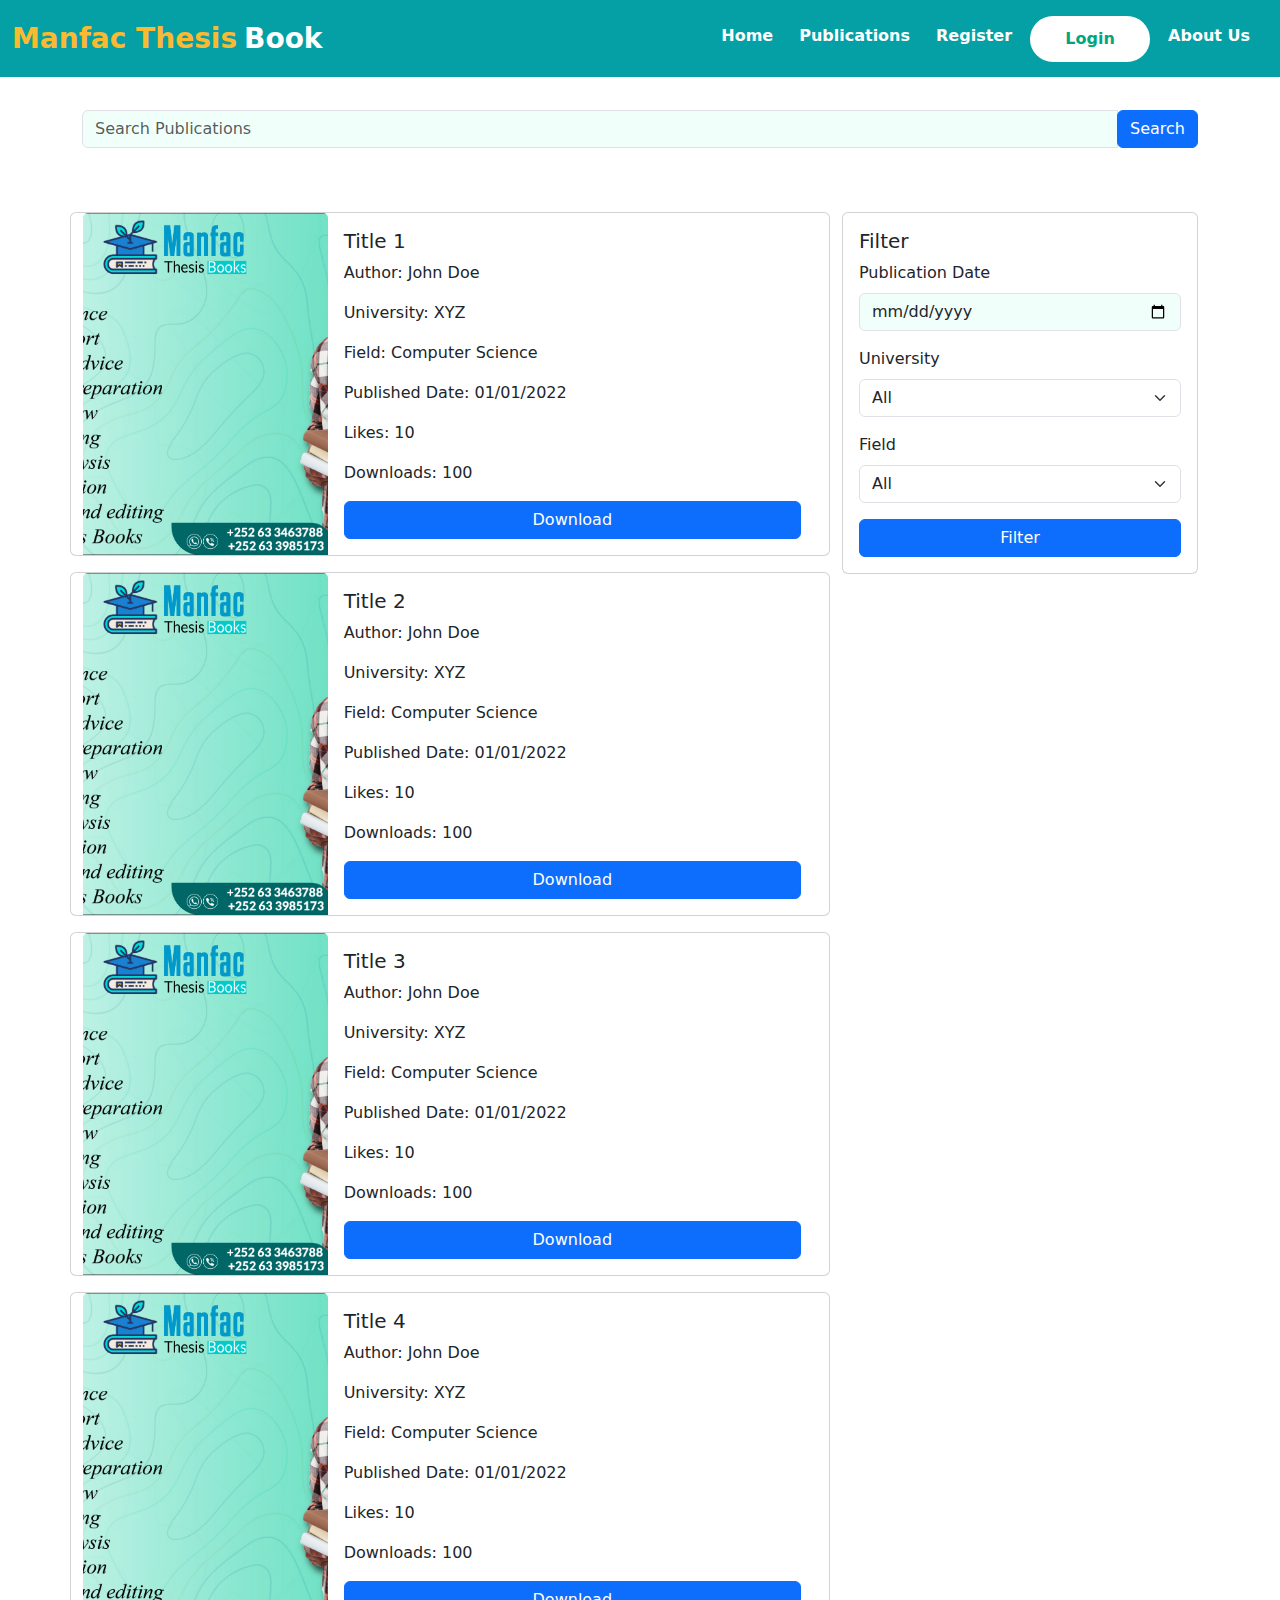
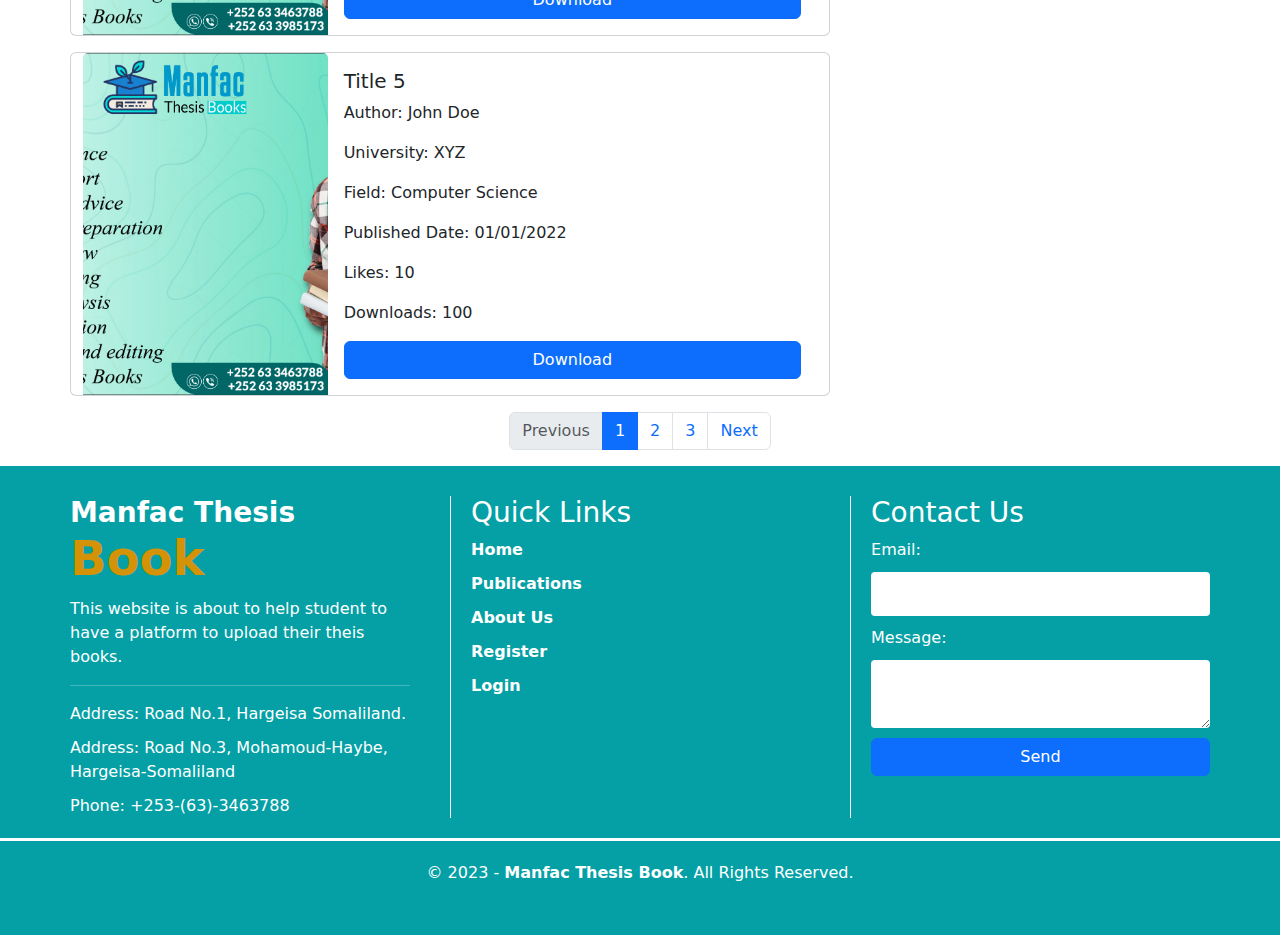
<file: publication.html>
<!DOCTYPE html>
<html lang="en">
<head>
    <meta charset="UTF-8">
    <meta http-equiv="X-UA-Compatible" content="IE=edge">
    <meta name="viewport" content="width=device-width, initial-scale=1.0">
    <title>Manfac Thesis Book</title>
    <link rel="stylesheet" href="custom-css/menu.css">
    <link rel="stylesheet" href="custom-css/publication.css">
    <link rel="stylesheet" href="custom-css/footer.css">
    <link rel="stylesheet" href="css/bootstrap.min.css">
</head>
<body>

    <!-- Navigation menu -->
    <nav class="navbar navbar-expand-lg navbar-light fixed-top">
        <div class="container-fluid">
          <a class="navbar-brand" href="#"><strong><span class="first-part">Manfac Thesis</span> <span class="navbar-brand-book">Book</span></strong></a>
          <button class="navbar-toggler" type="button" data-bs-toggle="collapse" data-bs-target="#navbarNav"
            aria-controls="navbarNav" aria-expanded="false" aria-label="Toggle navigation">
            <span class="navbar-toggler-icon"></span>
          </button>
          <div class="collapse navbar-collapse justify-content-center" id="navbarNav">
            <ul class="navbar-nav">
              <li class="nav-item">
                <a class="nav-link" href="index.html">Home</a>
              </li>
              <li class="nav-item">
                <a class="nav-link" href="publication.html">Publications</a>
              </li>
              <li class="nav-item">
                <a class="nav-link register-button" href="register.html">Register</a>
              </li>
              <li class="nav-item">
                <a class="nav-link login-button" href="login.html">Login</a>
              </li>
              <li class="nav-item">
                <a class="nav-link" href="about.html">About Us</a>
              </li>
            </ul>
          </div>
        </div>
    </nav>
      
    <!-- Publication Page -->
    <div class="container">
        <!-- the search section  -->
        <div class="row mt-5">
            <div class="col-12 d-flex align-items-center">
              <div class="input-group mb-3 w-80 mx-auto">
                <input type="text" class="form-control" placeholder="Search Publications">
                <div class="card-footer">
                    <button type="button" class="btn btn-primary">Search</button>
                  </div>                  
              </div>
            </div>
          </div>  
       <!-- the end of search section -->
      
       <div class="row mt-5">
        <!-- the card section  -->
        <div class="col-lg-8">
          <div class="card-section" id="cardSection">
            <!-- Cards container -->
            <div class="row">
              <!-- Card 1 -->
              <div class="card mb-3">
                <div class="row g-0">
                  <div class="col-md-4 d-flex align-items-center">
                    <img src="manfac social poster-01.jpg" alt="Cover" class="card-img-top h-100" style="object-fit: cover;">
                  </div>
                  <div class="col-md-8">
                    <div class="card-body">
                      <h5 class="card-title">Title 1</h5>
                      <p class="card-text">Author: John Doe</p>
                      <p class="card-text">University: XYZ</p>
                      <p class="card-text">Field: Computer Science</p>
                      <p class="card-text">Published Date: 01/01/2022</p>
                      <p class="card-text">Likes: 10</p>
                      <p class="card-text">Downloads: 100</p>
                      <a href="download.html?image=images/thesis-1.jpg" class="btn btn-primary">Download</a>
                      <!-- <a href="download.html" class="btn btn-primary">Download</a> -->
                    </div>
                  </div>
                </div>
              </div>
              <!-- Card 2 -->
              <div class="card mb-3">
                <div class="row g-0">
                  <div class="col-md-4 d-flex align-items-center">
                    <img src="manfac social poster-01.jpg" alt="Cover" class="card-img-top h-100" style="object-fit: cover;">
                  </div>
                  <div class="col-md-8">
                    <div class="card-body">
                      <h5 class="card-title">Title 2</h5>
                      <p class="card-text">Author: John Doe</p>
                      <p class="card-text">University: XYZ</p>
                      <p class="card-text">Field: Computer Science</p>
                      <p class="card-text">Published Date: 01/01/2022</p>
                      <p class="card-text">Likes: 10</p>
                      <p class="card-text">Downloads: 100</p>
                      <a href="download.html" class="btn btn-primary">Download</a>
                    </div>
                  </div>
                </div>
              </div>
              <!-- Card 3 -->
              <div class="card mb-3">
                <div class="row g-0">
                  <div class="col-md-4 d-flex align-items-center">
                    <img src="manfac social poster-01.jpg" alt="Cover" class="card-img-top h-100" style="object-fit: cover;">
                  </div>
                  <div class="col-md-8">
                    <div class="card-body">
                      <h5 class="card-title">Title 3</h5>
                      <p class="card-text">Author: John Doe</p>
                      <p class="card-text">University: XYZ</p>
                      <p class="card-text">Field: Computer Science</p>
                      <p class="card-text">Published Date: 01/01/2022</p>
                      <p class="card-text">Likes: 10</p>
                      <p class="card-text">Downloads: 100</p>
                      <a href="download.html" class="btn btn-primary">Download</a>
                    </div>
                  </div>
                </div>
              </div>
              <!-- Card 4 -->
              <div class="card mb-3">
                <div class="row g-0">
                  <div class="col-md-4 d-flex align-items-center">
                    <img src="manfac social poster-01.jpg" alt="Cover" class="card-img-top h-100" style="object-fit: cover;">
                  </div>
                  <div class="col-md-8">
                    <div class="card-body">
                      <h5 class="card-title">Title 4</h5>
                      <p class="card-text">Author: John Doe</p>
                      <p class="card-text">University: XYZ</p>
                      <p class="card-text">Field: Computer Science</p>
                      <p class="card-text">Published Date: 01/01/2022</p>
                      <p class="card-text">Likes: 10</p>
                      <p class="card-text">Downloads: 100</p>
                      <a href="download.html" class="btn btn-primary">Download</a>
                    </div>
                  </div>
                </div>
              </div>
              <!-- Card 5 -->
              <div class="card mb-3">
                <div class="row g-0">
                  <div class="col-md-4 d-flex align-items-center">
                    <img src="manfac social poster-01.jpg" alt="Cover" class="card-img-top h-100" style="object-fit: cover;">
                  </div>
                  <div class="col-md-8">
                    <div class="card-body">
                      <h5 class="card-title">Title 5</h5>
                      <p class="card-text">Author: John Doe</p>
                      <p class="card-text">University: XYZ</p>
                      <p class="card-text">Field: Computer Science</p>
                      <p class="card-text">Published Date: 01/01/2022</p>
                      <p class="card-text">Likes: 10</p>
                      <p class="card-text">Downloads: 100</p>
                      <a href="download.html" class="btn btn-primary">Download</a>
                    </div>
                  </div>
                </div>
              </div>
              <!-- Card 6 -->
              <div class="card mb-3">
                <div class="row g-0">
                  <div class="col-md-4 d-flex align-items-center">
                    <img src="manfac social poster-01.jpg" alt="Cover" class="card-img-top h-100" style="object-fit: cover;">
                  </div>
                  <div class="col-md-8">
                    <div class="card-body">
                      <h5 class="card-title">Title 6</h5>
                      <p class="card-text">Author: John Doe</p>
                      <p class="card-text">University: XYZ</p>
                      <p class="card-text">Field: Computer Science</p>
                      <p class="card-text">Published Date: 01/01/2022</p>
                      <p class="card-text">Likes: 10</p>
                      <p class="card-text">Downloads: 100</p>
                      <a href="download.html" class="btn btn-primary">Download</a>
                    </div>
                  </div>
                </div>
              </div>
              <!-- Card 7 -->
              <div class="card mb-3">
                <div class="row g-0">
                  <div class="col-md-4 d-flex align-items-center">
                    <img src="manfac social poster-01.jpg" alt="Cover" class="card-img-top h-100" style="object-fit: cover;">
                  </div>
                  <div class="col-md-8">
                    <div class="card-body">
                      <h5 class="card-title">Title 7</h5>
                      <p class="card-text">Author: John Doe</p>
                      <p class="card-text">University: XYZ</p>
                      <p class="card-text">Field: Computer Science</p>
                      <p class="card-text">Published Date: 01/01/2022</p>
                      <p class="card-text">Likes: 10</p>
                      <p class="card-text">Downloads: 100</p>
                      <a href="download.html" class="btn btn-primary">Download</a>
                    </div>
                  </div>
                </div>
              </div>
              <!-- Card 8 -->
              <div class="card mb-3">
                <div class="row g-0">
                  <div class="col-md-4 d-flex align-items-center">
                    <img src="manfac social poster-01.jpg" alt="Cover" class="card-img-top h-100" style="object-fit: cover;">
                  </div>
                  <div class="col-md-8">
                    <div class="card-body">
                      <h5 class="card-title">Title 8</h5>
                      <p class="card-text">Author: John Doe</p>
                      <p class="card-text">University: XYZ</p>
                      <p class="card-text">Field: Computer Science</p>
                      <p class="card-text">Published Date: 01/01/2022</p>
                      <p class="card-text">Likes: 10</p>
                      <p class="card-text">Downloads: 100</p>
                      <a href="download.html" class="btn btn-primary">Download</a>
                    </div>
                  </div>
                </div>
              </div>
              <!-- Card 9 -->
              <div class="card mb-3">
                <div class="row g-0">
                  <div class="col-md-4 d-flex align-items-center">
                    <img src="manfac social poster-01.jpg" alt="Cover" class="card-img-top h-100" style="object-fit: cover;">
                  </div>
                  <div class="col-md-8">
                    <div class="card-body">
                      <h5 class="card-title">Title 9</h5>
                      <p class="card-text">Author: John Doe</p>
                      <p class="card-text">University: XYZ</p>
                      <p class="card-text">Field: Computer Science</p>
                      <p class="card-text">Published Date: 01/01/2022</p>
                      <p class="card-text">Likes: 10</p>
                      <p class="card-text">Downloads: 100</p>
                      <a href="download.html" class="btn btn-primary">Download</a>
                    </div>
                  </div>
                </div>
              </div>
              <!-- Card 10 -->
              <div class="card mb-3">
                <div class="row g-0">
                  <div class="col-md-4 d-flex align-items-center">
                    <img src="manfac social poster-01.jpg" alt="Cover" class="card-img-top h-100" style="object-fit: cover;">
                  </div>
                  <div class="col-md-8">
                    <div class="card-body">
                      <h5 class="card-title">Title 10</h5>
                      <p class="card-text">Author: John Doe</p>
                      <p class="card-text">University: XYZ</p>
                      <p class="card-text">Field: Computer Science</p>
                      <p class="card-text">Published Date: 01/01/2022</p>
                      <p class="card-text">Likes: 10</p>
                      <p class="card-text">Downloads: 100</p>
                      <a href="download.html" class="btn btn-primary">Download</a>
                    </div>
                  </div>
                </div>
              </div>
              <!-- Card 11 -->
              <div class="card mb-3">
                <div class="row g-0">
                  <div class="col-md-4 d-flex align-items-center">
                    <img src="manfac social poster-01.jpg" alt="Cover" class="card-img-top h-100" style="object-fit: cover;">
                  </div>
                  <div class="col-md-8">
                    <div class="card-body">
                      <h5 class="card-title">Title 11</h5>
                      <p class="card-text">Author: Aamina Daahir Doe</p>
                      <p class="card-text">University: XYZ</p>
                      <p class="card-text">Field: Computer Science</p>
                      <p class="card-text">Published Date: 01/01/2022</p>
                      <p class="card-text">Likes: 10</p>
                      <p class="card-text">Downloads: 100</p>
                      <a href="download.html" class="btn btn-primary">Download</a>
                    </div>
                  </div>
                </div>
              </div>
              <!-- Card 12 -->
              <div class="card mb-3">
                <div class="row g-0">
                  <div class="col-md-4 d-flex align-items-center">
                    <img src="manfac social poster-01.jpg" alt="Cover" class="card-img-top h-100" style="object-fit: cover;">
                  </div>
                  <div class="col-md-8">
                    <div class="card-body">
                      <h5 class="card-title">Title 12</h5>
                      <p class="card-text">Author: Khaalid Doe</p>
                      <p class="card-text">University: XYZ</p>
                      <p class="card-text">Field: Computer Science</p>
                      <p class="card-text">Published Date: 01/01/2022</p>
                      <p class="card-text">Likes: 10</p>
                      <p class="card-text">Downloads: 100</p>
                      <a href="download.html" class="btn btn-primary">Download</a>
                    </div>
                  </div>
                </div>
              </div>
              <!-- Card 13 -->
              <div class="card mb-3">
                <div class="row g-0">
                  <div class="col-md-4 d-flex align-items-center">
                    <img src="manfac social poster-01.jpg" alt="Cover" class="card-img-top h-100" style="object-fit: cover;">
                  </div>
                  <div class="col-md-8">
                    <div class="card-body">
                      <h5 class="card-title">Title 13</h5>
                      <p class="card-text">Author: Nimco Doe</p>
                      <p class="card-text">University: XYZ</p>
                      <p class="card-text">Field: Computer Science</p>
                      <p class="card-text">Published Date: 01/01/2022</p>
                      <p class="card-text">Likes: 10</p>
                      <p class="card-text">Downloads: 100</p>
                      <a href="download.html" class="btn btn-primary">Download</a>
                    </div>
                  </div>
                </div>
              </div>
              <!-- Card 14 -->
              <div class="card mb-3">
                <div class="row g-0">
                  <div class="col-md-4 d-flex align-items-center">
                    <img src="manfac social poster-01.jpg" alt="Cover" class="card-img-top h-100" style="object-fit: cover;">
                  </div>
                  <div class="col-md-8">
                    <div class="card-body">
                      <h5 class="card-title">Title 14</h5>
                      <p class="card-text">Author: Khadar Doe</p>
                      <p class="card-text">University: XYZ</p>
                      <p class="card-text">Field: Computer Science</p>
                      <p class="card-text">Published Date: 01/01/2022</p>
                      <p class="card-text">Likes: 10</p>
                      <p class="card-text">Downloads: 100</p>
                      <a href="download.html" class="btn btn-primary">Download</a>
                    </div>
                  </div>
                </div>
              </div>
              <!-- Card 15 -->
              <div class="card mb-3">
                <div class="row g-0">
                  <div class="col-md-4 d-flex align-items-center">
                    <img src="manfac social poster-01.jpg" alt="Cover" class="card-img-top h-100" style="object-fit: cover;">
                  </div>
                  <div class="col-md-8">
                    <div class="card-body">
                      <h5 class="card-title">Title 15</h5>
                      <p class="card-text">Author: Mohamed Doe</p>
                      <p class="card-text">University: XYZ</p>
                      <p class="card-text">Field: Computer Science</p>
                      <p class="card-text">Published Date: 01/01/2022</p>
                      <p class="card-text">Likes: 10</p>
                      <p class="card-text">Downloads: 100</p>
                      <a href="download.html" class="btn btn-primary">Download</a>
                    </div>
                  </div>
                </div>
              </div>

      
              <!-- Add more cards here -->
            </div>
          </div>
          <!-- end of card section -->
        </div>
      
        <!-- the filter section -->
        <div class="col-lg-4">
          <div class="card">
            <div class="card-body">
              <h5 class="card-title">Filter</h5>
              <div class="mb-3">
                <label for="publication-date" class="form-label">Publication Date</label>
                <input type="date" class="form-control" id="publication-date">
              </div>
              <div class="mb-3">
                <label for="university" class="form-label">University</label>
                <select class="form-select" id="university">
                  <option selected>All</option>
                  <option>Harvard University</option>
                  <option>MIT</option>
                  <option>Stanford University</option>
                </select>
              </div>
              <div class="mb-3">
                <label for="field" class="form-label">Field</label>
                <select class="form-select" id="field">
                  <option selected>All</option>
                  <option>Computer Science</option>
                  <option>Physics</option>
                  <option>Mathematics</option>
                </select>
              </div>
              <button type="button" class="btn btn-primary">Filter</button>
            </div>
          </div>
        </div>
        <!-- end of filter section -->
      </div>
      

        <!-- beginning of the pagination -->
        <!-- Pagination -->
        <nav aria-label="Page navigation example" >
          <ul class="pagination justify-content-center">
            <li class="page-item disabled" id="previousPage">
              <a class="page-link" href="#" tabindex="-1" aria-disabled="true">Previous</a>
            </li>
            <li class="page-item active" aria-current="page" id="page1">
              <button class="page-link">1</button>
              <!-- <a class="page-link" href="#">1</a> -->
            </li>
            <li class="page-item" id="page2">
              <button class="page-link">2</button>
              <!-- <a class="page-link" href="#">2</a> -->
            </li>
            <li class="page-item" id="page3">
              <button class="page-link">3</button>
              <!-- <a class="page-link" href="#">3</a> -->
            </li>
            <li class="page-item" id="nextPage">
              <a class="page-link" href="#">Next</a>
            </li>
          </ul>
        </nav>
        


        
        <!-- end of the pagination -->
    </div>
      
  <!-- Footer of the website  -->
    <footer>
      <div class="footer-container">
        <div class="about-us">
          <h3><strong>Manfac Thesis <span class="navbar-footer-book">Book</span></strong></h3>
          <p></p>
          <p>This website is about to help student to have a platform to upload their theis books. </p>
          <hr>
          <p>Address: Road No.1, Hargeisa Somaliland.</p>
          <p>Address: Road No.3, Mohamoud-Haybe, Hargeisa-Somaliland</p>
          <p>Phone: +253-(63)-3463788</p>
        </div>
        <br>
        <div class="quick-links">
          <h3>Quick Links</h3>
          <ul>
            <li><a href="index.html">Home</a></li>
            <li><a href="publication.html">Publications</a></li>
            <li><a href="about.html">About Us</a></li>
            <li><a href="register.html">Register</a></li>
            <li><a href="login.html">Login</a></li>
          </ul>
        </div>
        <div class="contact-us">
          <h3>Contact Us</h3>
          <form>
            <label for="email">Email:</label>
            <input type="email" id="email" name="email">
            <label for="message">Message:</label>
            <textarea id="message" name="message"></textarea>
            <button type="submit" class="btn btn-primary">Send</button>
          </form>
        </div>
      </div>
      <div class="footer-bottom">
        <p>&copy; 2023 - <strong>Manfac Thesis <span>Book</span></strong>. All Rights Reserved.</p>
      </div>
    </footer>
    
    
    <script src="js/bootstrap.min.js"></script>
    <script src="custom-js/menu.js"></script>  
    <script src="custom-js/pagination.js"></script> 
</body>
</html>
</file>
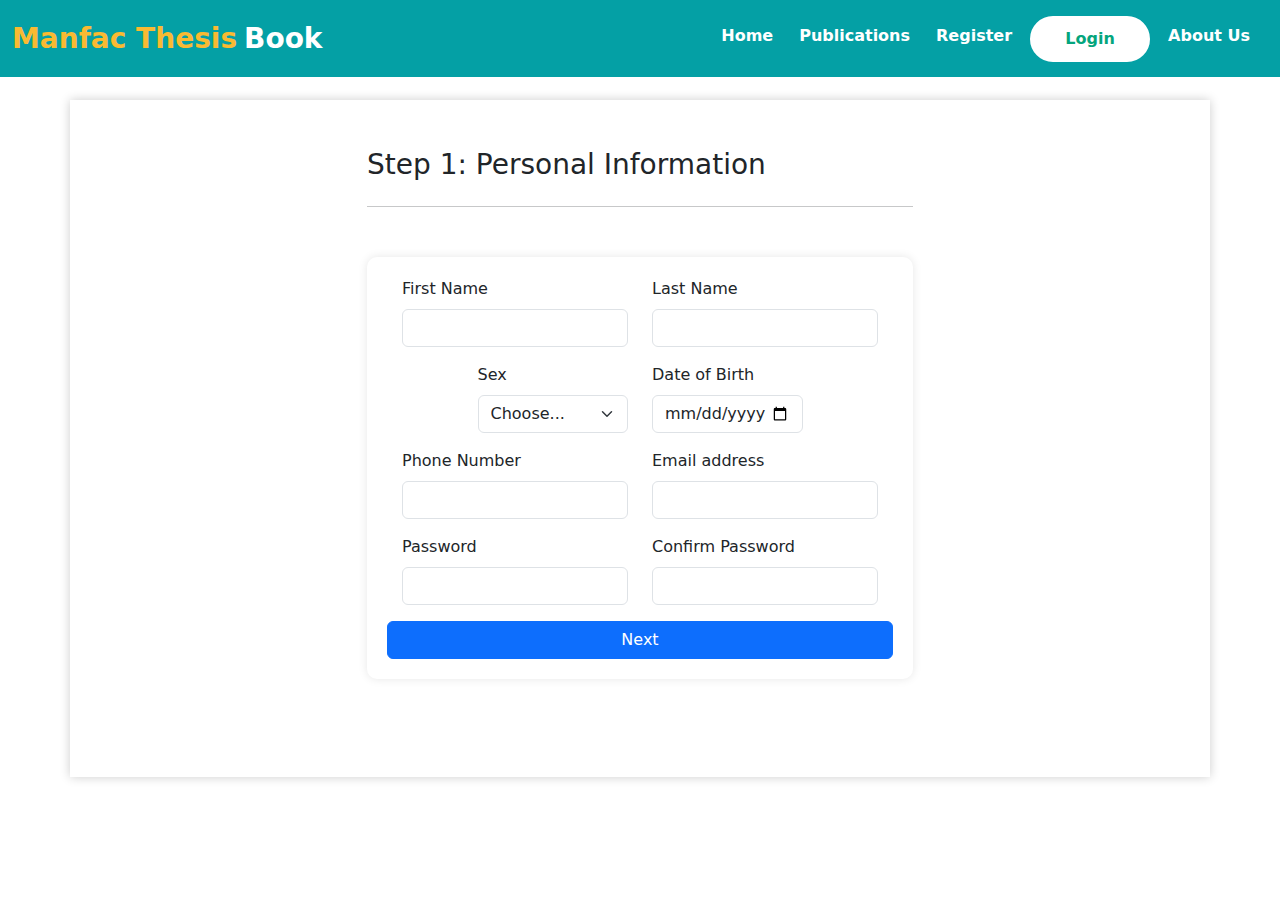
<file: register.html>
<!DOCTYPE html>
<html lang="en">
<head>
    <meta charset="UTF-8">
    <meta http-equiv="X-UA-Compatible" content="IE=edge">
    <meta name="viewport" content="width=device-width, initial-scale=1.0">
    <title>Manfac Thesis Book</title>
    <link rel="stylesheet" href="custom-css/menu.css">
    <link rel="stylesheet" href="custom-css/register.css">
    <link rel="stylesheet" href="css/bootstrap.min.css">
</head>
<body>
    <!-- Navigation menu -->
    <nav class="navbar navbar-expand-lg navbar-light fixed-top">
      <div class="container-fluid">
        <a class="navbar-brand" href="#"><strong><span class="first-part">Manfac Thesis</span> <span class="navbar-brand-book">Book</span></strong></a>
        <button class="navbar-toggler" type="button" data-bs-toggle="collapse" data-bs-target="#navbarNav"
          aria-controls="navbarNav" aria-expanded="false" aria-label="Toggle navigation">
          <span class="navbar-toggler-icon"></span>
        </button>
        <div class="collapse navbar-collapse justify-content-center" id="navbarNav">
          <ul class="navbar-nav">
            <li class="nav-item">
              <a class="nav-link" href="index.html">Home</a>
            </li>
            <li class="nav-item">
              <a class="nav-link" href="publication.html">Publications</a>
            </li>
            <li class="nav-item">
              <a class="nav-link register-button" href="register.html">Register</a>
            </li>
            <li class="nav-item">
              <a class="nav-link login-button" href="login.html">Login</a>
            </li>
            <li class="nav-item">
              <a class="nav-link" href="about.html">About Us</a>
            </li>
          </ul>
        </div>
      </div>
  </nav>

    
    <!-- Registration Form  -->
      <!-- Step 1: Personal Information -->
<div class="container py-5" id="step-1">
  <div class="row justify-content-center">
    <div class="col-md-6 test">
      <h3 class="mb-4">Step 1: Personal Information</h3>
      <hr>
      <form id="step-1-form" method="POST">
        <div class="row mb-3">
          <div class="col-md-6">
            <label for="first-name" class="form-label">First Name</label>
            <input type="text" class="form-control" id="first-name" name="first-name" required>
          </div>
          <div class="col-md-6">
            <label for="last-name" class="form-label">Last Name</label>
            <input type="text" class="form-control" id="last-name" name="last-name" required>
          </div>
        </div>
        <div class="row mb-3">
          <div class="col-md-6">
            <label for="sex" class="form-label">Sex</label>
            <select class="form-select" id="sex" name="sex" required>
              <option selected disabled value="">Choose...</option>
              <option value="male">Male</option>
              <option value="female">Female</option>
              <option value="other">Other</option>
            </select>
          </div>
          <div class="col-md-6">
            <label for="dob" class="form-label">Date of Birth</label>
            <input type="date" class="form-control" id="dob" name="dob" required>
          </div>
        </div>
        <div class="row mb-3">
          <div class="col-md-6">
            <label for="phone" class="form-label">Phone Number</label>
            <input type="tel" class="form-control" id="phone" name="phone" required>
          </div>
          <div class="col-md-6">
            <label for="email" class="form-label">Email address</label>
            <input type="email" class="form-control" id="email" name="email" required>
          </div>
        </div>
        <div class="row mb-3">
          <div class="col-md-6">
            <label for="password" class="form-label">Password</label>
            <input type="password" class="form-control" id="password" name="password" required>
          </div>
          <div class="col-md-6">
            <label for="confirm-password" class="form-label">Confirm Password</label>
            <input type="password" class="form-control" id="confirm-password" name="confirm-password" required>
          </div>
        </div>
        <button type="button" class="btn btn-primary next-btn" id="step-1-next">Next</button>
      </form>
    </div>
  </div>
</div>

<!-- Step 2: Educational Information -->
<div class="container py-5" style="display: none;" id="step-2">
  <div class="row justify-content-center">
    <div class="col-md-6">
      <h3 class="mb-4">Step 2: Educational Information</h3>
      <hr>
      <form id="step-2-form" method="POST">
        <div class="row mb-3">
          <div class="col-md-12">
            <label for="institution-name" class="form-label">InstitutionName</label>
            <input type="text" class="form-control" id="institution-name" name="institution-name" required>
            </div>
            </div>
            <div class="row mb-3">
              <div class="col-md-12">
              <label for="field-of-study" class="form-label">Field of Study</label>
              <input type="text" class="form-control" id="field-of-study" name="field-of-study" required>
              </div>
            </div>
            <div class="row mb-3">
              <div class="col-md-12">
              <label for="degree-type" class="form-label">Degree Type</label>
              <select class="form-select" id="degree-type" name="degree-type" required>
              <option value="" selected disabled>Select Degree Type</option>
              <option value="Bachelor">Bachelor</option>
              <option value="Master">Master</option>
              <option value="PhD">PhD</option>
              </select>
              </div>
            </div>
            <div class="row mb-3">
              <div class="col-md-12">
              <label for="graduation-date" class="form-label">Graduation Date</label>
              <input type="date" class="form-control" id="graduation-date" name="graduation-date" required>
              </div>
            </div>
            <div class="row mb-3">
              <div class="col-md-6">
              <button class="btn btn-primary" id="step-2-back">Back</button>
              </div>
              <div class="col-md-6">
                <a href="congratulation.html"><button type="submit" class="btn btn-success float-end" id="step-2-submit">Submit</button>
                </a>
              </div>
            </div>
            </form>
    </div>
            
  </div>
</div>
            
            
            
            

      
      

    <script src="js/bootstrap.min.js"></script>
    <script src="custom-js/menu.js"></script>  
    <script src="custom-js/register.js"></script>
</body>
</html>
</file>
<file: custom-css/menu.css>
.navbar {
    /* background-color: #04a57d; */
    background-color: #04a0a5;
    height: 80px;
  /* color: #fff; */
    border-bottom: 3px solid #fff;
  }
  
  .navbar-brand a{
    color: #fff;
    font-weight: bold;
  }

  .navbar-footer-book {
    color: #d49306;
    font-weight: bold;
    font-size: 48px;
  }

  .first-part {
    color: #f9ba32;
    font-weight: bold;
    font-size: 28px;
  }
  .navbar-brand-book {
    color: #ffffff;
    font-weight: bold;
    font-size: 28px;
  }
  
  .navbar-nav {
    margin-left: auto;
  }
  
  .navbar-nav .nav-link {
    color: #fff;
    padding: 0.5rem 1rem;
    text-align: center;
    font-weight: bold;
    margin-right: 10px;
  }
  
  .navbar-nav .nav-link:hover {
    color: #fbe413;
  }
  
  /* adjust the width of register and login buttons */
.nav-link.register-.login-button, .nav-link.login-button {
    width: 120px;
  }
  
  /* style for register button */
  .nav-link.register-.login-button {
    border: 2px solid #fff;
    border-radius: 30px;
  }
  
  /* style for login button */
  .nav-link.login-button {
    background-color: #fff;
    border-radius: 30px;
    color: #04a57d;
    border:3px solid #fff;

  }

  /* style for login button */
  .nav-link.login-button:hover {
    background-color: #04a0a5;
    border-radius: 30px;
    color: #fff;
    border:3px solid #fff;
  }
  
  

  
  
  
  
  
  .body {
    margin-top: 40px;
    margin-right: 10px;
    margin-left: 10px;
    height: 100vh;
    padding: 20px;
    /* border: 1px solid #04a57d; */
    /* margin: 10px; */
  }

  @media (max-width: px) {
    .first-part {
      color: #f9ba32;
      font-weight: bold;
      font-size: 24px;
    }
    .navbar-brand-book {
      color: #ffffff;
      font-weight: bold;
      font-size: 28px;
    }
    .navbar-collapse {
      position: fixed;
      top: 80px;
      right: 0;
      height: 100vh;
      width: 0;
      overflow-x: hidden;
      background-color: #04a57d;
      z-index: 999;
      transition: width 0.1s;
      border-top: 2px solid #fff;
    }
    .navbar-collapse.show {
      width: 60%;
    }
    .navbar-nav {
      margin: 0 auto;
      display: block;
      text-align: center;
    }
    .navbar-nav .nav-link {
      display: block;
      padding: 1rem;
    }
    .register-button,
    .login-button {
      margin: 0.5rem 0;
    }
    .nav-link.login-button:hover {
        background-color: #28a745;
        border-radius: 30px;
        color: #fff;
        border:3px solid #fff;
      }
    .nav-link.register-button, .nav-link.login-button {
        width: 90%;
        margin-left: 20px;
      }
    
  }


  @media (max-width: 376px) {
    .first-part {
      color: #f9ba32;
      font-weight: bold;
      font-size: 24px;
    }
    .navbar-brand-book {
      color: #ffffff;
      font-weight: bold;
      font-size: 28px;
    }
    .navbar-collapse {
      position: fixed;
      top: 80px;
      right: 0;
      height: 100vh;
      width: 0;
      overflow-x: hidden;
      background-color: #04a57d;
      z-index: 999;
      transition: width 0.1s;
      border-top: 2px solid #fff;
    }
    .navbar-collapse.show {
      width: 60%;
    }
    .navbar-nav {
      margin: 0 auto;
      display: block;
      text-align: center;
    }
    .navbar-nav .nav-link {
      display: block;
      padding: 1rem;
    }
    .register-button,
    .login-button {
      margin: 0.5rem 0;
    }
    .nav-link.login-button:hover {
        background-color: #28a745;
        border-radius: 30px;
        color: #fff;
        border:3px solid #fff;
      }
    .nav-link.register-button, .nav-link.login-button {
        width: 90%;
        margin-left: 20px;
      }
    
  }

  @media (max-width: 821px) {
    .navbar-collapse {
      position: fixed;
      top: 80px;
      right: 0;
      height: 100vh;
      width: 0;
      overflow-x: hidden;
      background-color: #04a57d;
      z-index: 999;
      transition: width 0.1s;
      border-top: 2px solid #fff;
    }
    .navbar-collapse.show {
      width: 60%;
    }
    .navbar-nav {
      margin: 0 auto;
      display: block;
      text-align: center;
    }
    .navbar-nav .nav-link {
      display: block;
      padding: 1rem;
    }
    .register-button,
    .login-button {
      margin: 0.5rem 0;
    }
    .nav-link.login-button:hover {
        background-color: #28a745;
        border-radius: 30px;
        color: #fff;
        border:3px solid #fff;
      }
    .nav-link.register-button, .nav-link.login-button {
        width: 90%;
        margin-left: 20px;
      }
  }

  @media (max-width: 767px) {
    .navbar-collapse {
      position: fixed;
      top: 80px;
      right: 0;
      height: 100vh;
      width: 0;
      overflow-x: hidden;
      background-color: #04a57d;
      z-index: 999;
      transition: width 0.1s;
      border-top: 2px solid #fff;
    }
    .navbar-collapse.show {
      width: 60%;
    }
    .navbar-nav {
      margin: 0 auto;
      display: block;
      text-align: center;
    }
    .navbar-nav .nav-link {
      display: block;
      padding: 1rem;
    }
    .register-button,
    .login-button {
      margin: 0.5rem 0;
    }
    .nav-link.login-button:hover {
        background-color: #28a745;
        border-radius: 30px;
        color: #fff;
        border:3px solid #fff;
      }
    .nav-link.register-button, .nav-link.login-button {
        width: 90%;
        margin-left: 20px;
      }
  }
</file>
<file: custom-css/home.css>
#banner {
    background-color: #fff;
    padding: 80px 0;
    margin-bottom: 20px;
    margin-top: 75px;
    box-shadow: 0 0 20px rgba(42, 210, 222, 0.1);
  }
  @media (max-width: 376px) {
    #banner {
        margin-top: 90px;
    }
    
  }
  
  #banner h1 {
    font-size: 50px;
    font-weight: 700;
    margin-bottom: 30px;
    margin-top: -65px;
  }
  
  #banner p {
    font-size: 24px;
    margin-bottom: 40px;
  }
  #banner .btn {
    border-radius: 50px;
    margin-bottom: 10px;
  }

  #banner .btn:hover {
    border-radius: 50px;
    margin-top: 10px;
    background-color: #04a0a5;
  }
  
  #banner img {
    width: 100%;
    margin-top: 20px;
    height: 350px;
  }

  
  /* when data is read from the database using the PHP */
  #latest-books {
    background-color: #ffffff;
    padding: 50px 0;
  }
  
  #latest-books h2 {
    text-align: center;
    font-size: 2.5rem;
    font-weight: 700;
    margin-bottom: 30px;
  }
  
  #latest-books .card {
    border: none;
    background-color: #fff;
    box-shadow: 0 0 20px rgba(0, 0, 0, 0.1);
    transition: all 0.3s ease-in-out;
  }
  
  #latest-books .card:hover {
    transform: translateY(-5px);
    box-shadow: 0 0 40px rgba(0, 0, 0, 0.2);
  }
  
  #latest-books .card-img-top {
    height: 250px;
    object-fit: cover;
  }
  
  #latest-books .card-body {
    padding: 20px;
  }
  
  #latest-books .card-title {
    font-size: 1.5rem;
    font-weight: 700;
    margin-bottom: 10px;
  }
  
  #latest-books .card-subtitle {
    font-size: 1.2rem;
    font-weight: 400;
    margin-bottom: 10px;
  }
  
  #latest-books .card-text {
    font-size: 1rem;
    margin-bottom: 10px;
  }
  
  #latest-books .btn-download {
    background-color: #007bff;
    border-color: #007bff;
    font-size: 1rem;
    font-weight: 700;
    text-transform: uppercase;
    padding: 10px 20px;
    transition: all 0.3s ease-in-out;
  }
  
  #latest-books .btn-download:hover {
    background-color: #0062cc;
    border-color: #005cbf;
  }
  .card-body {
    margin-bottom: 1rem;
    border-radius: 0.5rem;
    box-shadow: 0 4px 12px rgba(0, 0, 0, 0.15);
    overflow: hidden;
    margin-right: 10px;
    width: 300%;
  }
  
  .card-img {
    height: 100%;
    object-fit: cover;
    margin: 0;
    padding: 0;
  }
  
  .card-title {
    font-size: 1.25rem;
    font-weight: bold;
    margin-bottom: 0.5rem;
  }
  
  .card-text {
    font-size: 1rem;
    margin-bottom: 0.5rem;
  }
  
  .card-footer {
    display: flex;
    justify-content: space-between;
    align-items: center;
    background-color: #e9ecef;
    padding: 0.75rem;
  }
  
  .card-footer small {
    font-size: 0.875rem;
  }
  
  .card-body .btn {
    border-radius: 50px;
    margin-top: 10px;
  }

  .card-body .btn:hover {
    border-radius: 50px;
    margin-top: 10px;
    background-color: #04a0a5;
  }
  
  .card-footer .download-count,
  .card-footer .like-count {
    display: inline-block;
    background-color: #6c757d;
    color: #fff;
    font-size: 0.875rem;
    padding: 0.25rem 0.5rem;
    border-radius: 0.25rem;
    margin-right: 0.5rem;
  }

/* About section */
/* About Us section */
/* About Us section */
#about-us {
    background-color: #eff1f3;
    padding: 80px 0;
  }
  
  #about-us .row {
    align-items: center;
  }
  
  #about-us .about-content {
    padding-right: 15px;
    padding-left: 15px;
    margin-bottom: 30px;
  }
  
  #about-us h2 {
    font-size: 40px;
    margin-bottom: 30px;
    color: #212529;
  }
  
  #about-us p {
    font-size: 16px;
    line-height: 30px;
    margin-bottom: 30px;
    color: #212529;
  }
  
  #about-us .btn {
    font-size: 18px;
    padding: 10px 10px;
    border-radius: 5px;
    background-color: #007bff;
    color: #fff;
    transition: all 0.3s;
  }
  
  #about-us .btn:hover {
    background-color: #04a0a5;
  }
  
  #about-us .about-image {
    border-radius: 10px;
    overflow: hidden;
    box-shadow: 0 10px 20px rgba(0,0,0,0.1), 0 6px 6px rgba(0,0,0,0.1);
  }
  
  #about-us .about-image img {
    width: 100%;
    height: auto;
  }

  /* call to action section */
  #cta {
    background-color: #10c6aa;
    margin-top: 30px;
    margin-bottom: 30px;
  }
  
  #cta h2 {
    font-size: 2.5rem;
    font-weight: bold;
  }
  
  #cta a.btn {
    background-color: #ffffff;
    border-radius: 50px;
    padding: 15px 30px;
    font-size: 1.2rem;
    font-weight: bold;
    text-transform: uppercase;
    letter-spacing: 2px;
    color: #10c6aa;
    border: 3px solid #ffffff;

  }

  #cta a.btn:hover {
    border: 3px solid #ffffff;
    color: #fff;
    background-color: #10c6aa;
  }
</file>
<file: custom-css/footer.css>
footer {
    background-color: #04a0a5;
    color: #fff;
    padding: 30px 0;
  }
  
  .footer-container {
    display: flex;
    flex-wrap: wrap;
    justify-content: space-between;
    max-width: 1200px;
    margin: 0 auto;
  }
  
  .about-us,
  .quick-links,
  .contact-us {
    width: calc(100% / 3 - 20px);
    margin: 0 10px;
    padding: 0 20px;
  }
  
  .quick-links, 
  .contact-us{
    border-left: 1px solid #fff;
  }
  
  .about-us h3,
  .quick-links h3,
  .contact-us h3 {
    margin-top: 0;
  }
  
  .about-us p,
  .quick-links ul li,
  .contact-us form label {
    margin-bottom: 10px;
  }
  
  .about-us p:last-of-type {
    margin-bottom: 0;
  }
  
  .quick-links ul {
    list-style: none;
    padding-left: 0;
  }
  
  .quick-links ul li a {
    color: #fff;
    text-decoration: none;
    font-weight: bold;
  }

  .quick-links ul li a:hover {
    color: #033028;
    /* text-decoration: none; */
  }
  
  .contact-us form {
    display: flex;
    flex-direction: column;
    align-items: flex-start;
  }
  
  .contact-us label {
    display: block;
    margin-bottom: 10px;
  }
  
  .contact-us input[type="email"],
  .contact-us textarea {
    padding: 10px;
    width: 100%;
    margin-bottom: 10px;
    border: none;
    border-radius: 4px;
    background-color: #fff;
    color: #333;
  }
  
  .btn {
    background-color: #4CAF50;
    color: #fff;
    border: none;
    border-radius: 5px;
    padding: 10px 20px;
    font-size: 16px;
    cursor: pointer;
    width: 100%;
  }
  
  .btn:hover {
    background-color: #3e8e41;
  }
 
  
  .footer-bottom {
    text-align: center;
    margin-top: 20px;
    padding: 20px;
    border-top: 3px solid #fff;
  }
  
  .footer-bottom p {
    margin: 0;
  }
  
  /* Media Queries */
  @media (max-width: 768px) {
    .footer-container {
      flex-direction: column;
      align-items: center;
    }
  
    .about-us,
    .quick-links,
    .contact-us {
      width: 100%;
      margin: 10px 0;
      border-left: none;
    }
  
    .quick-links,
    .contact-us {
      border-top: 1px solid #fff;
      margin-top: 10px;
      padding-top: 20px;
    }
  
    .quick-links ul li {
      display: block;
      margin-right: 10px;
    }
  }
</file>
<file: custom-css/about.css>
.main-container {
    margin-top: 0px;
}
/* History Section */
.history-section {
    background-color: #fff;
    padding: 80px 0;
  }
  
  .history-section h2 {
    text-align: center;
    margin-bottom: 40px;
    font-size: 36px;
    font-weight: 700;
  }
  
  .history-section p {
    font-size: 16px;
    line-height: 1.6;
    margin-bottom: 40px;
  }
  
  .history-section img {
    display: block;
    margin: 0 auto;
    max-width: 100%;
    height: auto;
    margin-bottom: 40px;
  }
  
  .history-section .read-more {
    display: inline-block;
    background-color: #04a57d;
    color: #fff;
    padding: 10px 20px;
    border-radius: 5px;
    font-size: 18px;
    font-weight: 600;
    text-transform: uppercase;
    text-decoration: none;
  }

  .read-more {
    background-color: #4CAF50;
    color: #fff;
    border: none;
    border-radius: 5px;
    padding: 10px 20px;
    font-size: 16px;
    cursor: pointer;
    width: 100%;
  }
  
  .history-section .read-more:hover {
    background-color: #fff;
    border: 3px solid #04a57d;
    color: #04a57d;
    transition: all 0.3s ease-in-out;
  }





  /* Mission Section */
  .mission-section {
    /* background-color: #f7f7f7; */
    padding: 10px 0;
    margin: 30px;
  }
  
  .mission-section h2 {
    font-size: 36px;
    margin-bottom: 40px;
  }
  
  .mission-section p {
    font-size: 18px;
    line-height: 1.8;
    margin-bottom: 30px;
  }
  
  .mission-section img {
    max-width: 100%;
  }
  





 /* Contact Section */
.contact-section {
    padding: 80px 0;
    /* background-color: #f7f7f7; */
  }
  
  #contact-section h2 {
    font-size: 36px;
    margin-bottom: 40px;
    font-weight: 600;
  }
  
  #contact-section form {
    margin-bottom: 30px;
  }
  
  #contact-section form .form-group {
    margin-bottom: 25px;
  }
  
  #contact-section form .form-group label {
    display: block;
    font-size: 18px;
    font-weight: 500;
    margin-bottom: 10px;
  }
  
  #contact-section form input[type="text"],
  #contact-section form input[type="email"],
  #contact-section form textarea {
    width: 100%;
    padding: 15px;
    border-radius: 5px;
    border: none;
    background-color: #f1f1f1;
    color: #333;
    font-size: 16px;
    font-weight: 500;
    margin-bottom: 15px;
  }
  
  #contact-section form textarea {
    height: 150px;
  }
  
  #contact-section form button[type="submit"] {
    display: inline-block;
    background-color: #04a57d;
    color: #fff;
    width: 100%;
    font-size: 18px;
    font-weight: 500;
    padding: 15px 30px;
    border-radius: 5px;
    border: none;
    cursor: pointer;
    transition: all 0.3s ease;
  }
  
  #contact-section form button[type="submit"]:hover {
    background-color: #b00913;
  }
  
  #contact-section .col-md-6 p {
    font-size: 18px;
    line-height: 28px;
    font-weight: 500;
    color: #333;
  }

  

  /* Team Members Section */
  .team-members-section {
    /* background-color: #f6f6f6; */
    padding: 80px 0;
  }
  
  .team-section {
    margin-top: 60px;
  }
  
  .card {
    text-align: center;
    padding: 30px;
    background-color: #fff;
    box-shadow: 0px 0px 10px rgba(0, 0, 0, 0.1);
    margin-bottom: 30px;
  }
  
  .card img {
    max-width: 100%;
    border-radius: 50%;
  }
  
  .card h3 {
    margin-top: 30px;
    font-size: 22px;
  }
  
  .card p {
    margin-top: 10px;
    font-size: 16px;
    color: #777;
  }
  
  .social-media-links {
    margin-top: 20px;
  }
  
  .social-media-links a {
    color: #333;
    margin-right: 15px;
  }
  
  .social-media-links a:hover {
    color: #007bff;
  }
  
  .social-media-links i {
    font-size: 20px;
  }
  
  





  /* Call to Acction Banner Section */
  .call-to-action-banner {
    /* background-color: #f8f8f8; */
    padding: 60px;
    text-align: center;
    box-shadow: 0 5px 10px rgba(0, 0, 0, 0.1);

  }
  
  .call-to-action-banner h2 {
    font-size: 36px;
    margin-bottom: 20px;
  }
  
  .call-to-action-banner p {
    font-size: 18px;
    margin-bottom: 30px;
  }
  
  .call-to-action-banner form input[type="email"] {
    padding: 12px;
    border-radius: 4px;
    border: none;
    width: 400px;
    max-width: 100%;
    margin-right: 10px;
    box-shadow: 0 5px 10px rgba(0, 0, 0, 0.1);
}
  
  .call-to-action-banner form button[type="submit"] {
    padding: 12px 40px;
    background-color: #04a57d;
    color: #fff;
    border: none;
    border-radius: 4px;
    font-size: 18px;
    cursor: pointer;
  }
  
  .call-to-action-banner form button[type="submit"]:hover {
    background-color: #038a64;
  }
</file>
<file: custom-css/download.css>
/* Style for card */
.card {
    margin: 100px 20px;
    border-radius: 10px;
    box-shadow: 0 2px 8px rgba(0, 0, 0, 0.15);
    overflow: hidden;
    display: flex;
    flex-direction: row;
  }
  
  
  .card-title {
    font-size: 24px;
    font-weight: bold;
    margin-bottom: 20px;
  }
  
  .card-text {
    font-size: 16px;
    line-height: 1.5;
    margin-bottom: 20px;
  }
  
  .card-image img {
    height: 100%;
    width: 200px;
    object-fit: cover;
  }
  
  /* Style for abstract */
  .abstract {
    margin: 20px;
    padding: 20px;
    border-radius: 10px;
    box-shadow: 0 2px 8px rgba(0, 0, 0, 0.15);
  }
  
  /* Style for like and download buttons */
  .like-button, .download-button {
    display: inline-block;
    border-radius: 50%;
    height: 40px;
    width: 40px;
    line-height: 40px;
    text-align: center;
    font-size: 18px;
    margin-right: 10px;
    box-shadow: 0 2px 8px rgba(0, 0, 0, 0.15);
  }
  
  .like-button {
    background-color: #e74c3c;
    color: #fff;
  }
  
  .download-button {
    background-color: #2ecc71;
    color: #fff;
  }
  
  .col button {
    margin-right: 10px;
    border-radius: 20px;
    box-shadow: 2px 2px 5px rgba(0, 0, 0, 0.2);
    background-color: #007bff;
    color: #fff;
    border: none;
    padding: 5px 10px;
    font-size: 14px;
  }
  
  .col button:hover {
    background-color: #0062cc;
  }
  
  /* Style for preview button */
  .preview-button {
    margin-top: 10px;
    background-color: #3498db;
    color: #fff;
    border: none;
    padding: 5px 10px;
    font-size: 16px;
    cursor: pointer;
  }
  
  .preview-text {
    margin-top: 10px;
    font-size: 16px;
    line-height: 1.5;
  }

#number-of-likes, #number-of-downloads {
    background-color: #b7d6f3;
    border-radius: 15px;
    height: 40px;
    width: 190px;
    display: flex;
    justify-content: center;
    align-items: center;
    margin-right: 10px;
    margin-bottom: 10px;
}
  .col {
    /* background-color: #f2f2f2; */
    border-radius: 15px;
    height: 40px;
    width: 20px;
    display: flex;
    justify-content: center;
    align-items: center;
    margin-right: 10px;
  }
  
  .col p {
    font-size: 14px;
    font-weight: bold;
    color: #333;
    margin: 0;
  }
  
  .col i {
    font-size: 20px;
    margin-right: 5px;
    color: #333;
  }
  
  #abstract-view {
    display: none;
  }

  /* test body to make foote sticky to the bottom */
  .test-body {
    height: 100vh;
    /* background-color: #0062cc; */
  }


  /* similar thesis */
  #similar-thesis {
    margin: 80px 40px;
  }
  

  .margin-top {
    margin-top: 30px;
    width: 100%;
  }

  .card-text {
    display: flex;
    justify-content: space-between;
    align-items: center;
  }
  
  #number-of-likes,
  #number-of-downloads {
    background-color: #F5F5F5;
    color: #333;
    padding: 5px 10px;
    border-radius: 15px;
    width: 100%;
  }
  
  #download-btns {
    background-color: #007BFF;
    color: #FFF;
    padding: 5px 20px;
    border-radius: 15px;
    width: 100%;
    text-align: center;
  }
  
  
  
  /* Media queries */
  @media (max-width: 767px) {
    .card {
      flex-direction: column;
    }
    
    .card-image img {
      width: 1900px;
      height: auto;
    }
    
    .card-body {
      padding: 10px;
    }
  }
  
  @media only screen and (min-width: 768px) and (max-width: 991px) {
    .card-image img {
      width: 300px;
    }
  }
  

  @media screen and (max-width: 767px) {
    .row {
      display: flex;
      flex-direction: column;
      align-items: center;
    }
    
    #number-of-likes,
    #number-of-downloads {
      margin-bottom: 10px;
    }
    
    .col {
      margin-top: 10px;
    }
  }
</file>
<file: custom-css/login.css>
/* Login Page */
.login-container {
    max-width: 400px;
    margin: auto;
    padding: 30px;
    background-color: #fff;
    border-radius: 10px;
    box-shadow: 0px 0px 10px rgba(0, 0, 0, 0.2);
    text-align: center;
    margin-top: 100px;
  }

  @media (max-width: 768px) {
    .login-container {
      margin-top: 90px;
    }
  }
  

  .login-container h2{
    align-items: center;
    margin-left: 10px;
}
  
  .form-group {
    margin-bottom: 20px;
  }
  
  .form-group label {
    display: block;
    margin-bottom: 5px;
    font-weight: bold;
    text-align: left;
  }
  
  .form-group input {
    width: 100%;
    padding: 10px;
    border-radius: 5px;
    border: 1px solid #ccc;
    box-sizing: border-box;
    font-size: 16px;
  }
  
  .form-group a {
    color: #04a57d;
  }
  
  .form-group .btn {
    background-color: #04a57d;
    color: #fff;
    border: none;
    border-radius: 5px;
    padding: 10px 20px;
    font-size: 18px;
    cursor: pointer;
    width: 100%;
    font-family: 'Segoe UI', Tahoma, Geneva, Verdana, sans-serif;
  }
  
  .form-group .btn:hover {
    background-color: #0e68c2;
    font-weight: bold;
    color: #fff;
  }
</file>
<file: custom-css/profile.css>
/* Profile container */
.profile-container {
  /* max-width: 800px; */
  margin: 90px 20px;
  padding: 20px;
  box-shadow: 0px 0px 10px rgba(0, 0, 0, 0.2);
}

/* Profile section */
.profile-section {
  display: flex;
  flex-wrap: wrap;
}

/* Profile picture */
.profile-picture {
  width: 200px;
  height: 200px;
  overflow: hidden;
  border-radius: 50%;
  margin-right: 30px;
}

.profile-picture img {
  width: 100%;
  height: 100%;
  object-fit: cover;
}

/* Profile info */
.profile-info {
  flex: 1 1 300px;
}

.profile-info h2 {
  font-size: 30px;
  margin-bottom: 10px;
}

.profile-info ul {
  list-style: none;
  margin: 0;
  padding: 0;
  display: inline;
}

.profile-info li {
  margin-bottom: 5px;
}

.profile-info li strong {
  font-weight: bold;
  margin-right: 5px;
}

.edit-btn {
  padding: 10px 20px;
  background-color: #4CAF50;
  border: none;
  color: white;
  border-radius: 4px;
  cursor: pointer;
  transition: background-color 0.3s ease;
  width: 200px;
}

.edit-btn:hover {
  background-color: #3e8e41;
}
.seperater {
  background-color: #2E8B57;
  height: 3px;
}
/* Educational Section */
/* Education Section */
#education-section {
  margin: 10px 20px;
  padding: 20px;
  box-shadow: 0px 0px 10px rgba(0, 0, 0, 0.2);
}

#education-section h2 {
  margin-bottom: 20px;
  font-size: 24px;
  font-weight: bold;
}

#education-section ul {
  margin-top: 10px;
  list-style-type: none;
  padding: 0;
}

#education-section ul li {
  margin-bottom: 10px;
  font-size: 16px;
  line-height: 1.5;
}

#education-section .edit-btn {
  display: block;
  margin-top: 20px;
  padding: 8px 12px;
  background-color: #4CAF50;
  border: none;
  color: white;
  border-radius: 4px;
  cursor: pointer;
}

#education-section .edit-btn:hover {
  background-color: #2E8B57;
}
</file>
<file: custom-css/pop-up.css>
/* pop-up form styles */

.pop-form-container {
    display: none; 
    justify-content: center; 
    align-items: center; 
    position: fixed; 
    z-index: 1; 
    left: 0; 
    top: 0; 
    width: 100%; 
    height: 100%; 
    overflow: auto; 
    background-color: rgba(0,0,0,0.4);
  }
  
  .pop-form {
    background-color: white;
    display: flex;
    flex-wrap: wrap;
    align-items: center;
    justify-content: center;
    position: relative;
    padding: 20px;
    width: 80%;
    max-width: 800px;
    margin-top: 80px;
    border-radius: 5px;
    margin-left: 0px;
  }
  
  .close-btn {
    color: #ffffff;
    float: right;
    font-size: 28px;
    font-weight: bold;
    cursor: pointer;
    margin-right: 230px;
    background-color: #c93333;
    width: 30%;
    padding: 5px;
    text-align: center;
    margin: 10px;
    border-radius: 10px;
  }
  
  .close-btn:hover,
  .close-btn:focus {
    color: #000;
    text-decoration: none;
    cursor: pointer;
  }
  
  .pop-form-title {
    text-align: center;
    margin-top: 0;
  }
  
  .pop-form hr {
    border-top: 1px solid #ccc;
    margin-top: 10px;
    margin-bottom: 20px;
    width: 100%;
  }
  
  .pop-form form {
    width: 100%;
  }
  
  .pop-form .form-group {
    margin-bottom: 20px;
  }
  
  .pop-form .form-group label {
    display: block;
    margin-bottom: 5px;
  }
  
  .pop-form .form-group input,
  .pop-form .form-group select {
    width: 100%;
    padding: 10px;
    border-radius: 5px;
    border: 1px solid #ccc;
  }
  
  .pop-form .form-group select option {
    color: #000;
  }
  
  .pop-form .select-container {
    display: flex;
    flex-wrap: wrap;
    align-items: center;
    justify-content: space-between;
  }
  
  .pop-form .form-group.btn-container {
    display: flex;
    flex-wrap: wrap;
    align-items: center;
    justify-content: space-between;
  }
  
  .pop-form #save-btn {
    width: 100%;
    background-color: #4CAF50;
    color: white;
    padding: 10px;
    border-radius: 5px;
    border: none;
    cursor: pointer;
  }
  
  .pop-form .help-btn {
    width: 80%;
    display: inline-block;
    text-align: center;
  }
  
  .pop-form .help-btn a {
    display: block;
    background-color: #4CAF50;
    color: white;
    padding: 10px;
    border-radius: 5px;
    border: none;
    text-decoration: none;
    cursor: pointer;
    margin: 0 auto;
  }
  
  .pop-up-right-side {
    flex: 1;
    margin-left: 20px;
    display: flex;
    flex-direction: column;
    justify-content: center;
    align-items: center;
  }
  
  .pop-up-right-side h3 {
    margin-top: 0;
  }
  
  .pop-up-right-side p {
    text-align: center;
    margin-bottom: 10px;
  }
</file>
<file: custom-css/uploadfile.css>
/* Upload Section */
.upload-section {
    width: 100%;
    margin: 0 auto;
    padding: 20px;
    /* margin-left: 30px; */
    /* margin-right: 30px; */
  }
  .toggle-button{
    background-color: #04a57d;
    /* border-bottom:4px solid #00796b; */
    padding: 10px;
    border-radius: 5px;
  }
  .toggle-button button {
    background-color: #04a57d;
    padding: 5px;
    margin: 5px;
    height: 50px;
    width: 180px;
    cursor: pointer;
    font-size: 18px;
    border-radius: 5px;
    border: 3px solid #fff;
    font-weight: 600;
    color: #fff;
  }
  
  .toggle-button button:hover{
    background-color: #fff;
    color: #04a57d;
    border: 3px solid #fff;
    font-size: 18px;
  }
  
  form {
    background-color: #ffffff;
    padding: 10px;
    width: 100%;
    /* border-right: 3px solid #00796b; */
  }
  
  #upload-form-container {
    background-color: #ffffff;
    border: 1px solid #ddd;
    border-radius: 5px;
    padding: 20px;
    margin-bottom: 20px;
  }
  
  form label {
    display: block;
    margin-bottom: 5px;
    font-weight: bold;
  }
  
  form input[type="text"],
  form input[type="file"],
  form select {
    display: block;
    margin-bottom: 20px;
    padding: 10px;
    border-radius: 5px;
    border: 1px solid #ccc;
    width: 100%;
    box-sizing: border-box;
  }
  
  form input[type="date"]{
    display: block;
    margin-bottom: 20px;
    padding: 10px;
    border-radius: 5px;
    border: 1px solid #ccc;
    width: 100%;
    box-sizing: border-box;
  }
  
  form input[type="file"] {
    padding: 0;
  }
  
  form button[type="submit"],
  #hide-form {
    background-color: #009688;
    color: #fff;
    border: none;
    border-radius: 5px;
    padding: 10px;
    cursor: pointer;
    margin: 10px;
    width: 100%;
  }
  
  .main-body {
    display: flex;
    flex-wrap: wrap;
    justify-content: space-between;
    padding: 20px;
  }
  
  #document-cards {
    
    width: 100%;
  }
  /* right side | search bar style */
  #document-search-bar {
    /* background-color: #00796b; */
    width: 31%;
    padding: 10px;
    margin-top: 20px;
    border-radius: 5px;
    height: 550px;
    border: 3px solid #00796b;
    /* color: #00796b; */
  }
  #filter-university {
    width: 97%;
    padding: 10px;
    margin-left: 10px;
    font-size: 16px;
    margin-top: 5px;
  }
  
  .document-search-bar input{
    padding: 10px;
    width:90%;
    margin: 10px;
    font-size: 16px;
    margin-top: 10px;
  }
  .document-search-bar label{
    padding: 10px;
    font-size: 16px;
    font-weight: bold;
  }
  .document-search-bar button{
    padding: 20px;
    margin: 10px;
    width: 97%;
    background-color: #009688;
    border: none;
    border-radius: 5px;
    font-size: 18px;
    font-weight: bold;
    font-family: sans-serif;
    color: #ffffff;
    cursor: pointer;
  }
  
  .document-search-bar button:hover{
    background-color: #ffffff;
    color: #00796b;
    border: 3px solid #00796b;
  }
  
  .main-body-header {
    color: #00796b;
    border-bottom: 3px solid #009688;
    width: 350px;
    padding: 20px;
    margin: 20px;
  }
  
  .document-card {
    background-color: #fff;
    border: 1px solid #ddd;
    border-radius: 5px;
    width: 100%;
    /* max-width: 400px; */
    height: 300px;
    margin-top: 20px;
    overflow: hidden;
    box-shadow: 0 5px 10px rgba(0, 0, 0, 0.1);
    display: flex;
    flex-direction: row;
  }
  
  .img-container {
    height: 100%;
    width: 40%;
    overflow: hidden;
  }
  
  .img-container img {
    width: 100%;
    height: 100%;
    object-fit: cover;
  }
  
  .text-container {
    padding: 20px;
    width: 60%;
  }
  
  .text-container h2 {
    margin-top: 0;
    margin-bottom: 10px;
    font-size: 20px;
  }
  
  .text-container p {
    margin: 0;
    margin-bottom: 5px;
  }
  
  .text-container a {
    display: block;
    margin-top: 10px;
    padding: 10px;
    background-color: #009688;
    color: #fff;
    border-radius: 5px;
    text-align: center;
    text-decoration: none;
  }
  
  .text-container a:hover {
    background-color: #00796b;
  }

  @media (max-width: 821px) {

  }
</file>
<file: custom-css/pop-up-education.css>
/* Pop-up form container */
.pop-form-container-edu {
    display: none;
    position: fixed;
    z-index: 1;
    padding-top: 10px;
    left: 0;
    top: 0;
    width: 100%;
    height: 100%;
    overflow: auto;
    background-color: rgba(0,0,0,0.6);
  }
  
  /* Pop-up form content */
  .pop-form-content-edu {
    background-color: #fefefe;
    margin: auto;
    padding: 20px;
    border: 1px solid #888;
    display: block;
    width: 80%;
  }
  
  .line {
    height: 5px;
    background-color: #02afa1;
  }
  /* Close button */
  .education-close-btn {
    color: #02afa1;
    font-size: 28px;
    font-weight: bold;
    display: block;
    width: 100%;
    text-align: center;
    /* background-color: #027d5a; */
    border-radius: 10px;
    border: 3px solid #027d5a;
    margin-top: 10px;
    padding: 10px;
  }

  .save-button {
    color: #ffffff;
    font-size: 28px;
    font-weight: bold;
    display: block;
    width: 100%;
    text-align: center;
    background-color: #027d5a;
    border-radius: 10px;
    border: none;
    margin-top: 10px;
    padding: 10px;
  }


  .form-group {
    margin-bottom: 20px;
    display: block;
    text-align: left;
    width: 100%;
  }
  
  .education-close-btn:hover,
  .education-close-btn:focus {
    color: #fff;
    text-decoration: none;
    cursor: pointer;
    background-color: #027d5a;
    /* border: 3px solid #02afa1; */
  }
</file>
<file: custom-css/publication.css>
.container {
    margin-top: 110px;
}

.container .form-control {
    background-color: rgb(241, 255, 250);
}
</file>
<file: custom-css/register.css>
.container {
  margin: 100px;
  width: 100%;
  box-shadow: 0 0 10px rgba(0, 0, 0, 0.2);
}
#step-1-form {
  display: flex;
  flex-direction: column;
  align-items: center;
  justify-content: center;
  padding: 20px;
  box-shadow: 0 0 10px rgba(0, 0, 0, 0.1);
  border-radius: 10px;
  max-width: 800px; /* adjust to your desired width */
  margin: 50px auto; /* adjust top and bottom margin as needed */
}

#step-2-form {
  padding: 20px;
  box-shadow: 0 0 10px rgba(0, 0, 0, 0.2);
  border-radius: 10px;
  max-width: 800px; /* adjust to your desired width */
  margin: 50px auto; /* adjust top and bottom margin as needed */
}


form input[type="text"],
form input[type="email"],
select, .btn {
  width: 100%;
}

.col-md-6 .form-select {
  width: 100%;
}
form select{
  width: 100px;
}
</file>
